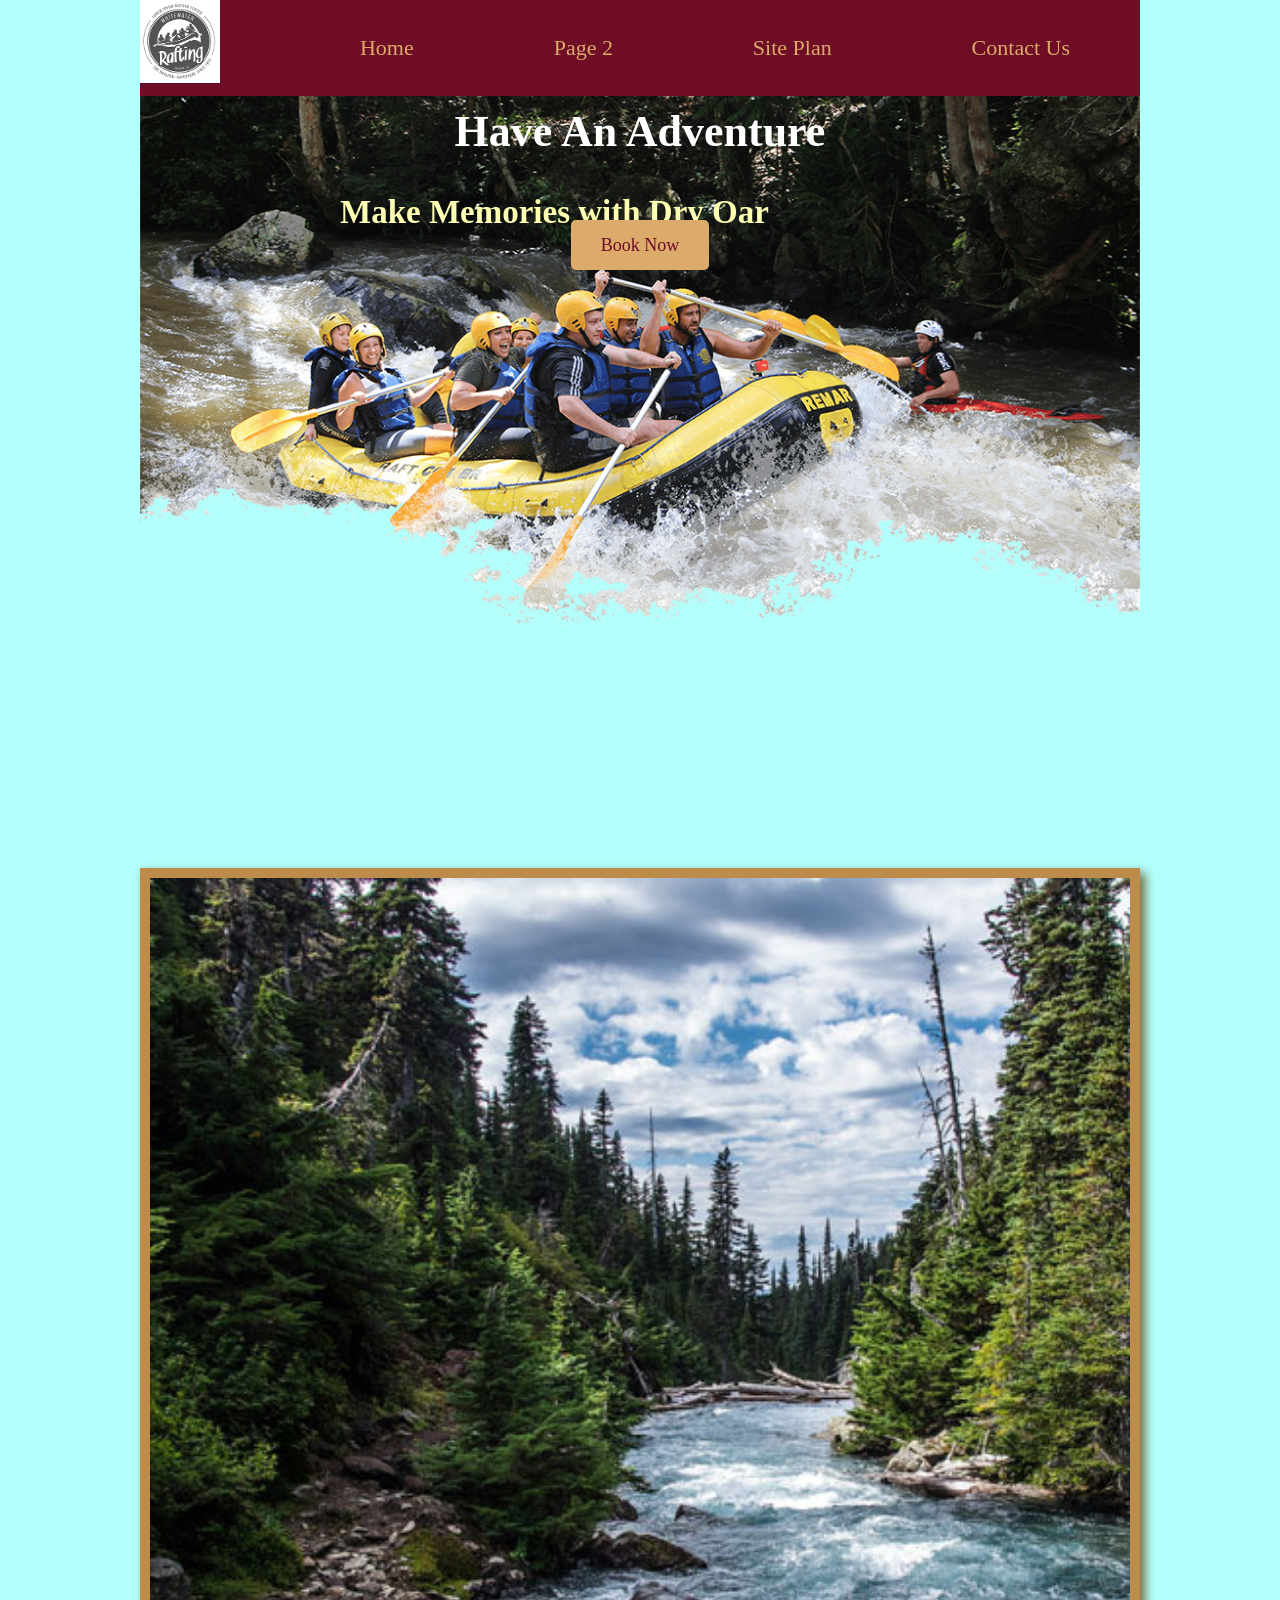
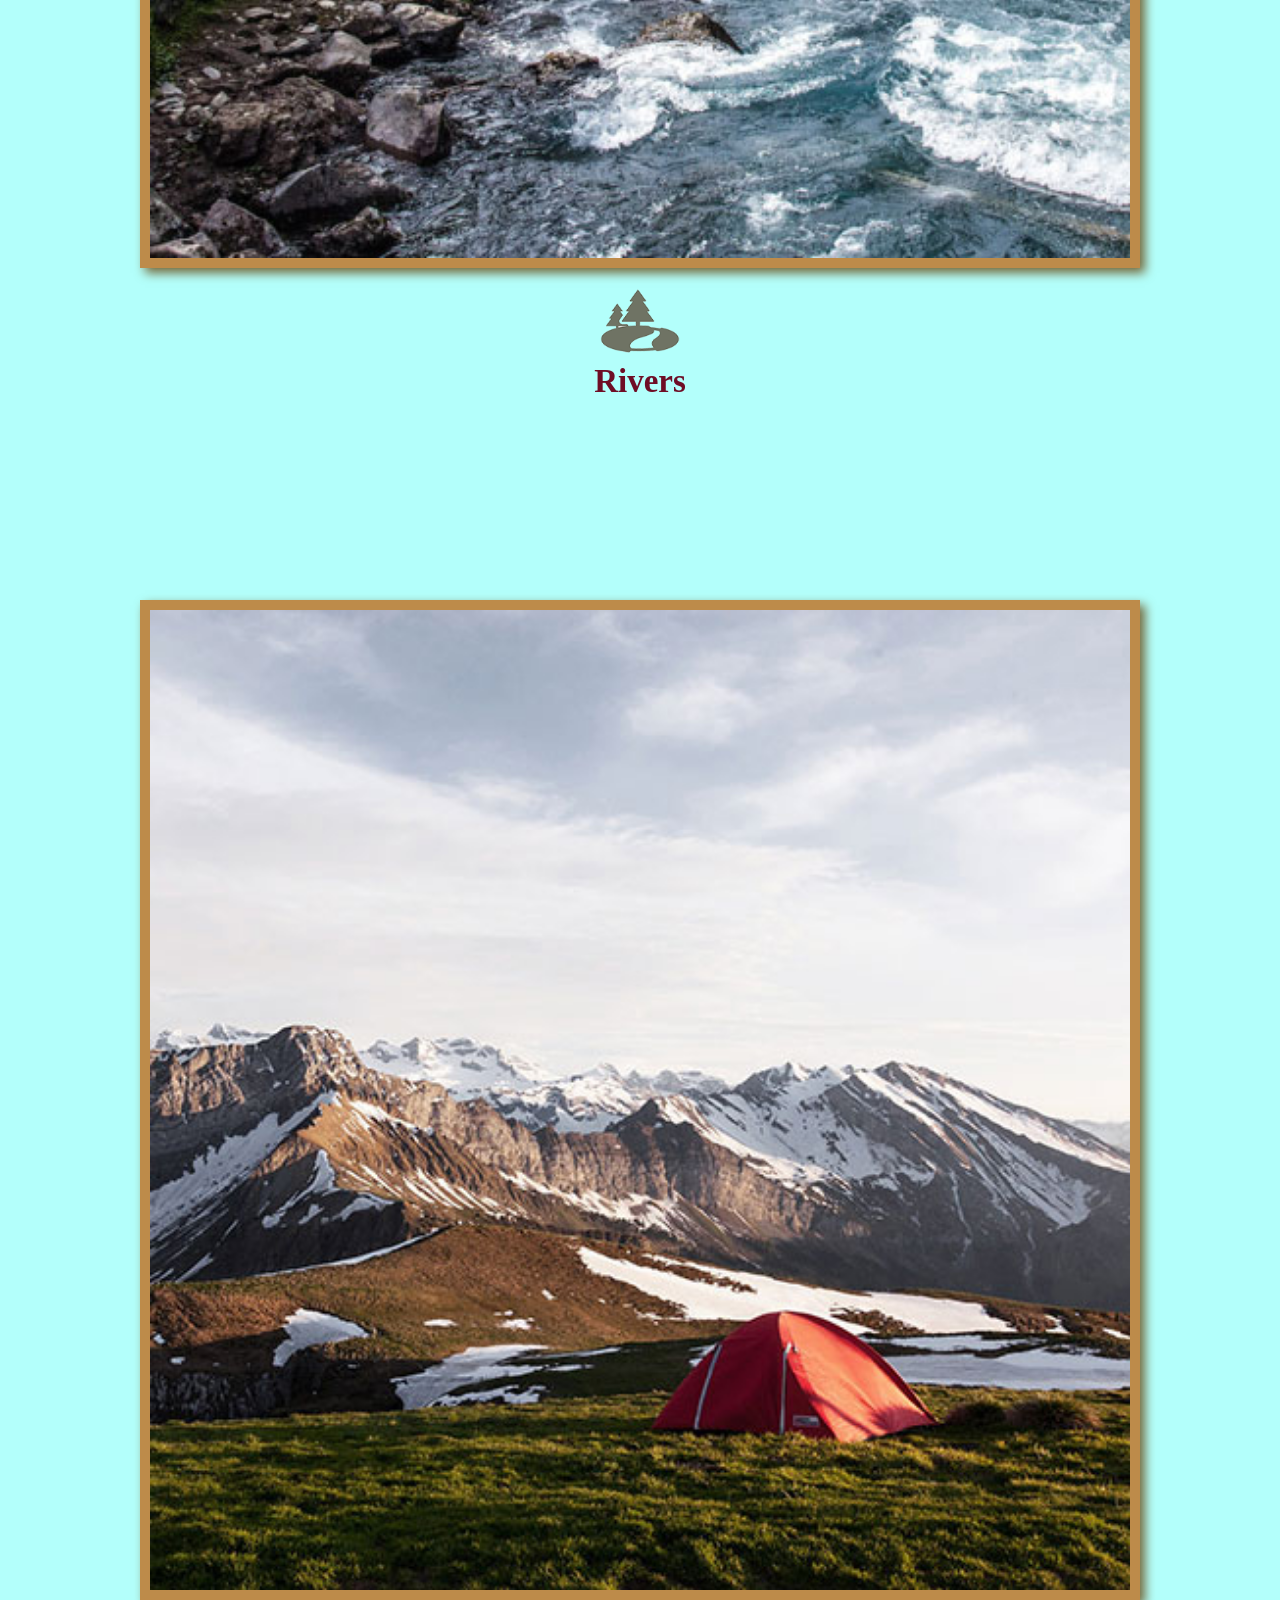
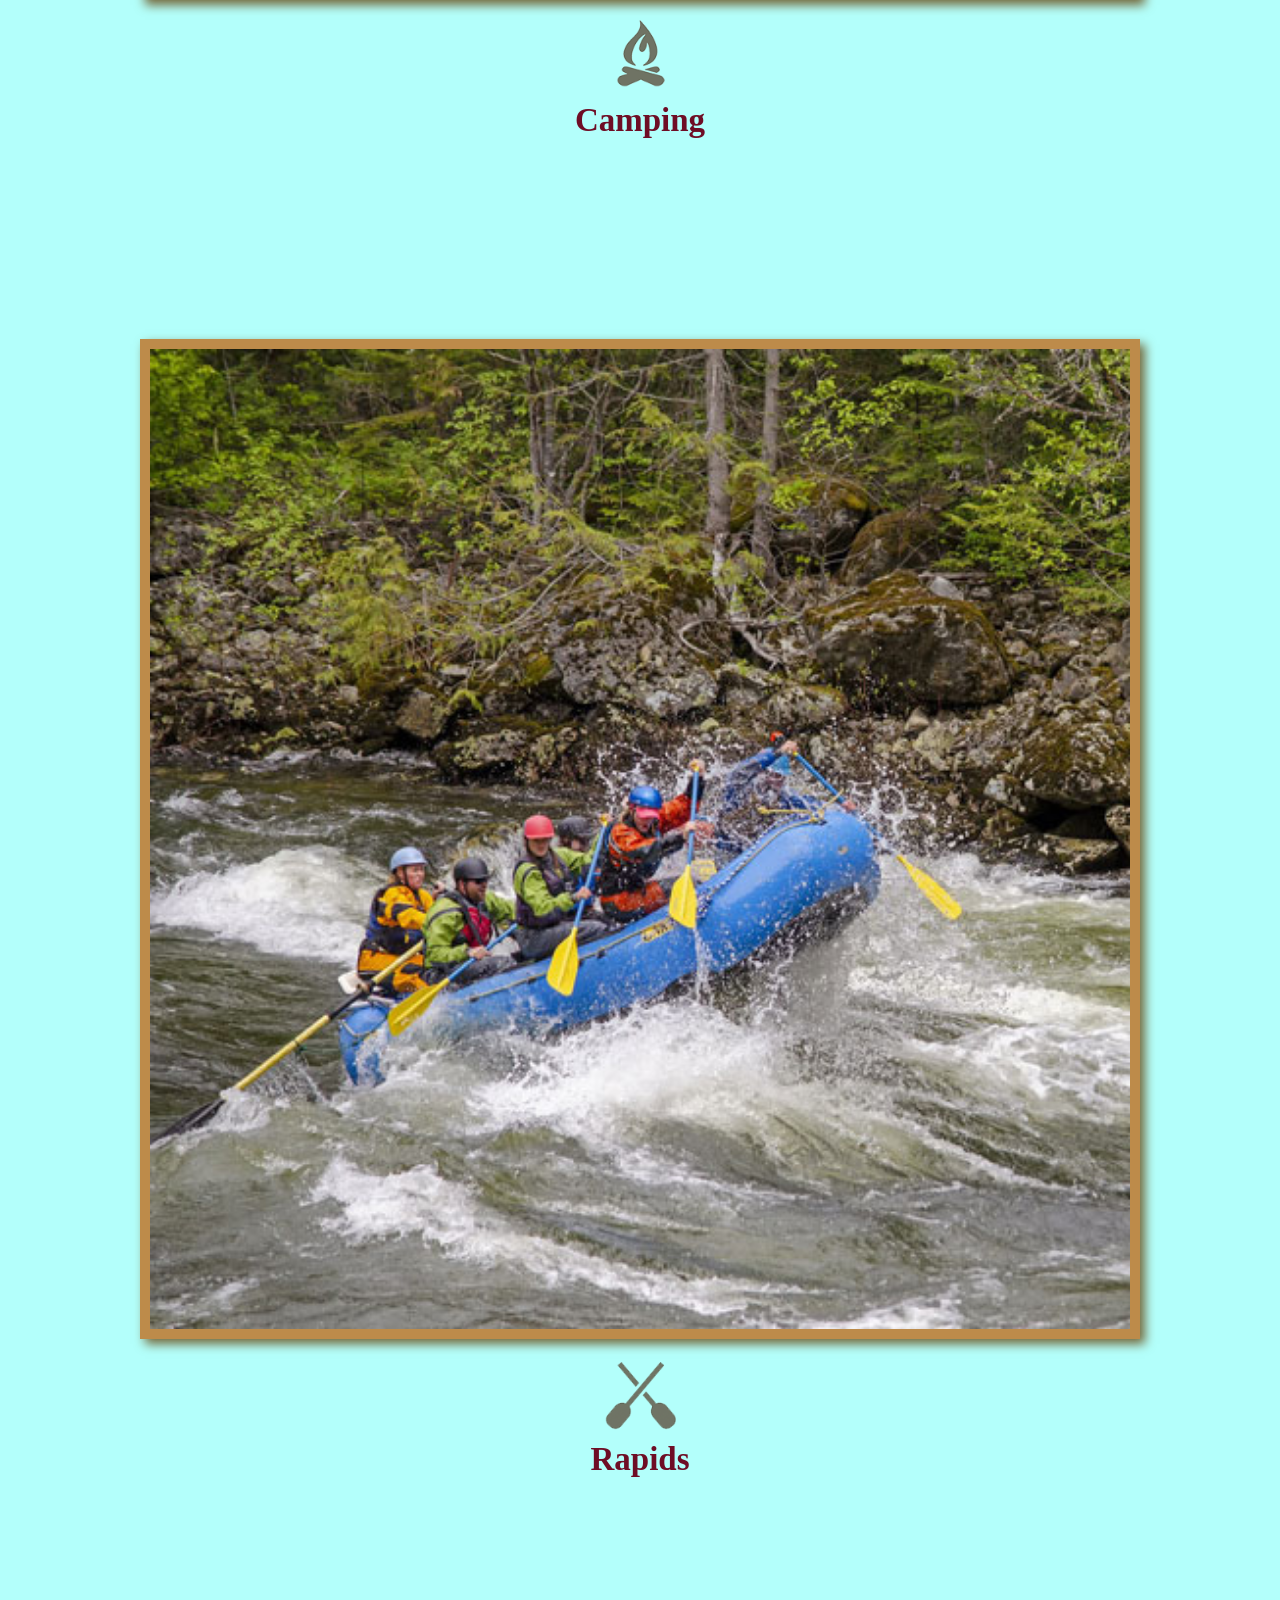
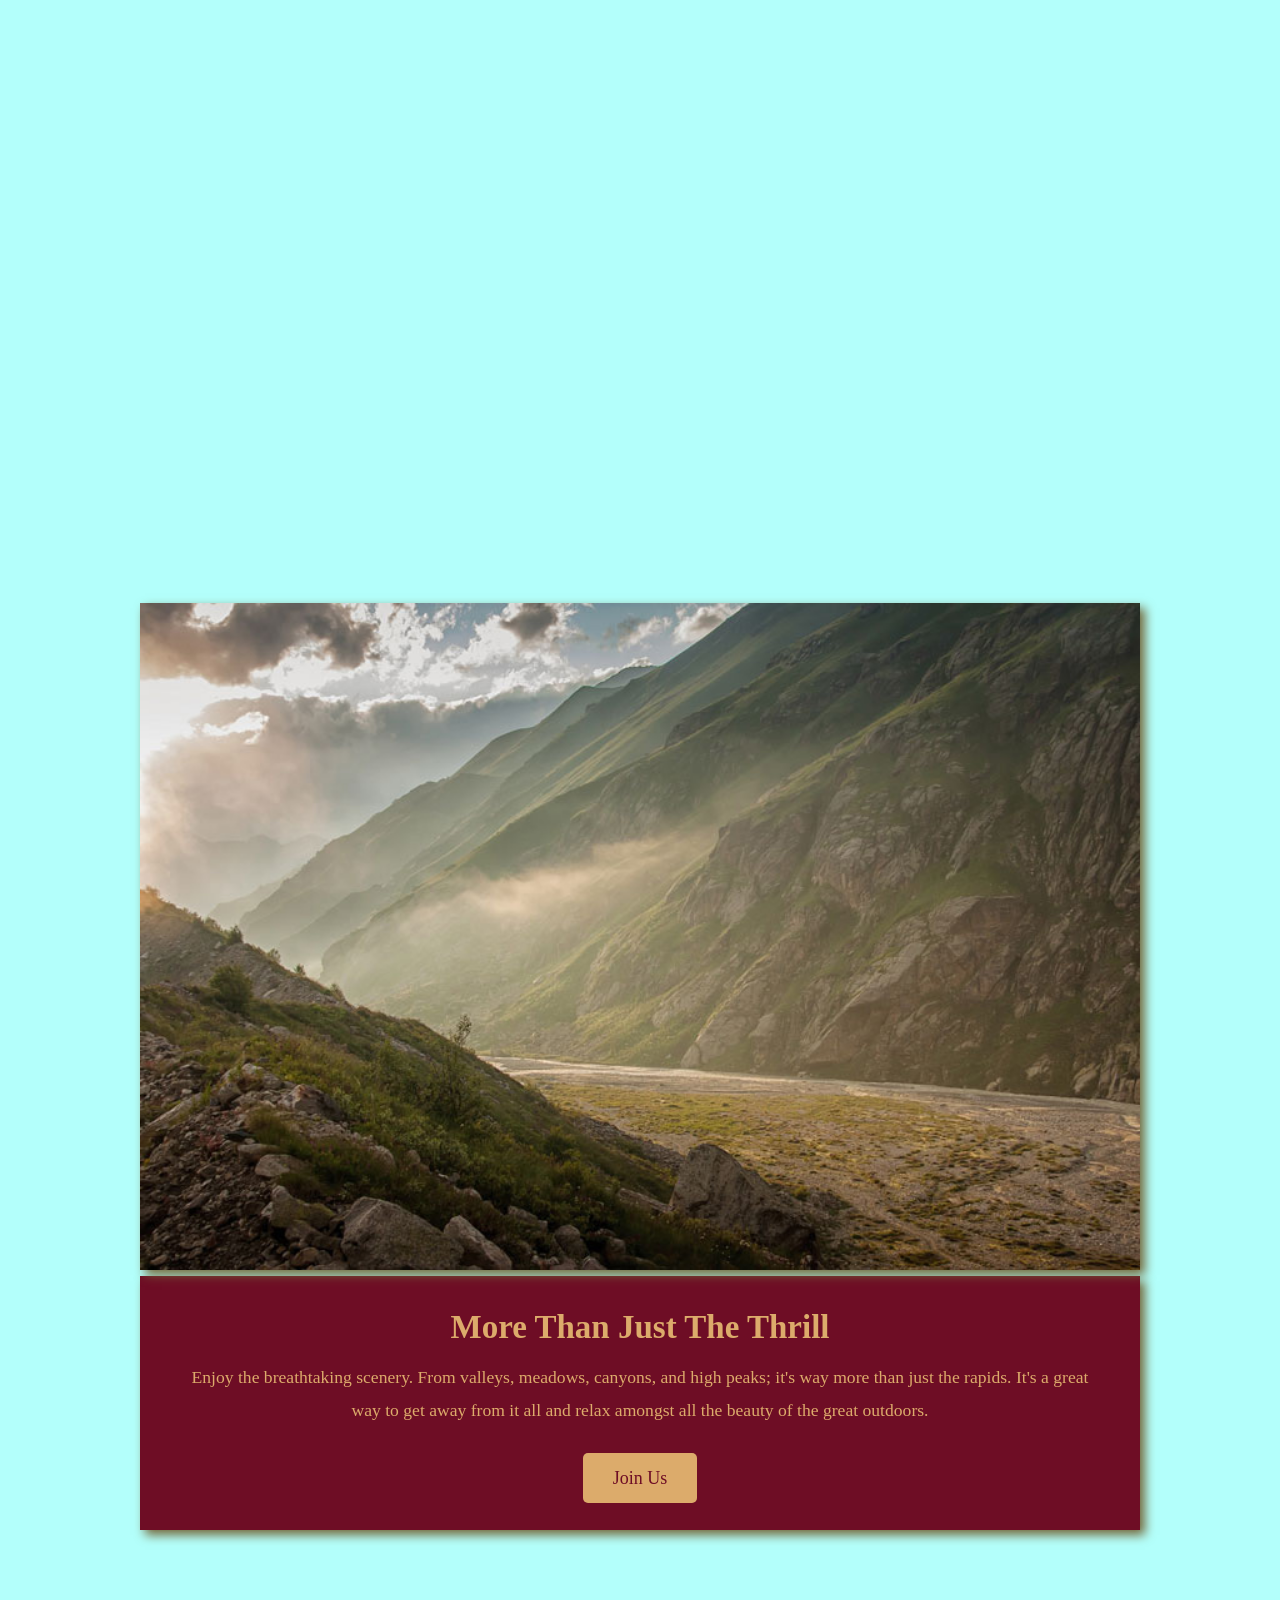
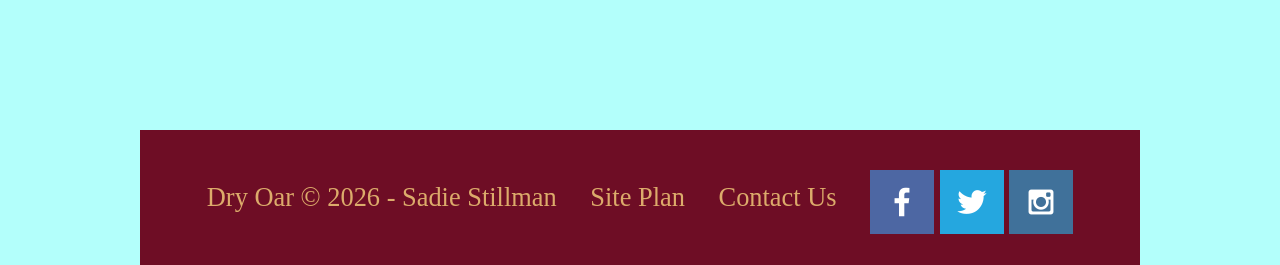
<file: wwr/index.html>
<!DOCTYPE html>
<html lang="en"> 
<head>
    <meta charset="UTF-8">
    <meta name="viewport" content="width=device-width, initial-scale=1.0">
    <title>Whitewater Rafting Vacations | Dry Oar Boating | Home</title>
    <link type="text/css" rel="stylesheet" href="styles/styles.css">
</head>
<body>
    <div id="content">
     <header>
        <a id="logo_link" href="index.html">
            <img class="logo" src="images/logo.png" alt="Dry Oar Logo">
        </a>
        <nav>
            <a href="index.html">Home</a>
            <a href="#">Page 2</a>
            <a href="site-plan-rafting.html">Site Plan</a>
            <a href="contactus.html">Contact Us</a>
        </nav>
    </header>
    <div id="hero">
    <div id="hero-box">
        <img id="hero-img" src="images/hero.png" alt="People enjoying white water rafting">
    </div>
    <section id="hero-msg">
        <h1 class="home-title">Have An Adventure</h1>
        <h2>Make Memories with Dry Oar </h2>
        <div class='button-box'>
            <a class='book' href="contactus.html">Book Now</a>
        </div>
    </section>
</div>
<main class="home-grid">
    <section class="rivers-card">
        <img class="card-img" src="images/rivers.jpg" alt="river in forest">
        <img class="icon" src="images/river_icon.png" alt="river icon">
        <h2>Rivers</h2>
    </section>
    <section class="camping-card">
        <img class="card-img" src="images/camping.jpg" alt="tent in mountains">
        <img class="icon" src="images/fire_icon.png" alt="fire icon">
        <h2>Camping</h2>
    </section>
    <section class="rapids-card">
        <img class="card-img" src="images/rapids.jpg" alt="rafting boat">
        <img class="icon" src="images/oars.png" alt="oars icon">
        <h2>Rapids</h2>
    </section>
    <div id="background"></div> 
    <img class="mountains" src="images/mountains.jpg" alt="Misty mountains">
    <section class="msg">
        <h2>More Than Just The Thrill</h2>
        <p>Enjoy the breathtaking scenery. From valleys, meadows, canyons, and high peaks; it's way more than just the rapids. It's a great way to get away from it all and relax amongst all the beauty of the great outdoors. </p>
        <a class='join' href="rivers.html">Join Us</a>
    </section>
</main>
<footer>
    <p>Dry Oar &copy; 2026 - Sadie Stillman</p>
    <p><a href="site-plan-rafting.html">Site Plan</a></p>
    <p><a href="contactus.html">Contact Us</a></p>
    <div class="social">
        <a href="https://facebook.com">
            <img src="images/facebook.png" alt="facebook icon">
        </a>
        <a href="https://twitter.com">
            <img src="images/twitter.png" alt="twitter icon">
        </a>
        <a href="https://instagram.com">
            <img src="images/instagram.png" alt="instagram icon">
        </a>
    </div>
</footer>
    </div>
</body>
</html>
</file>
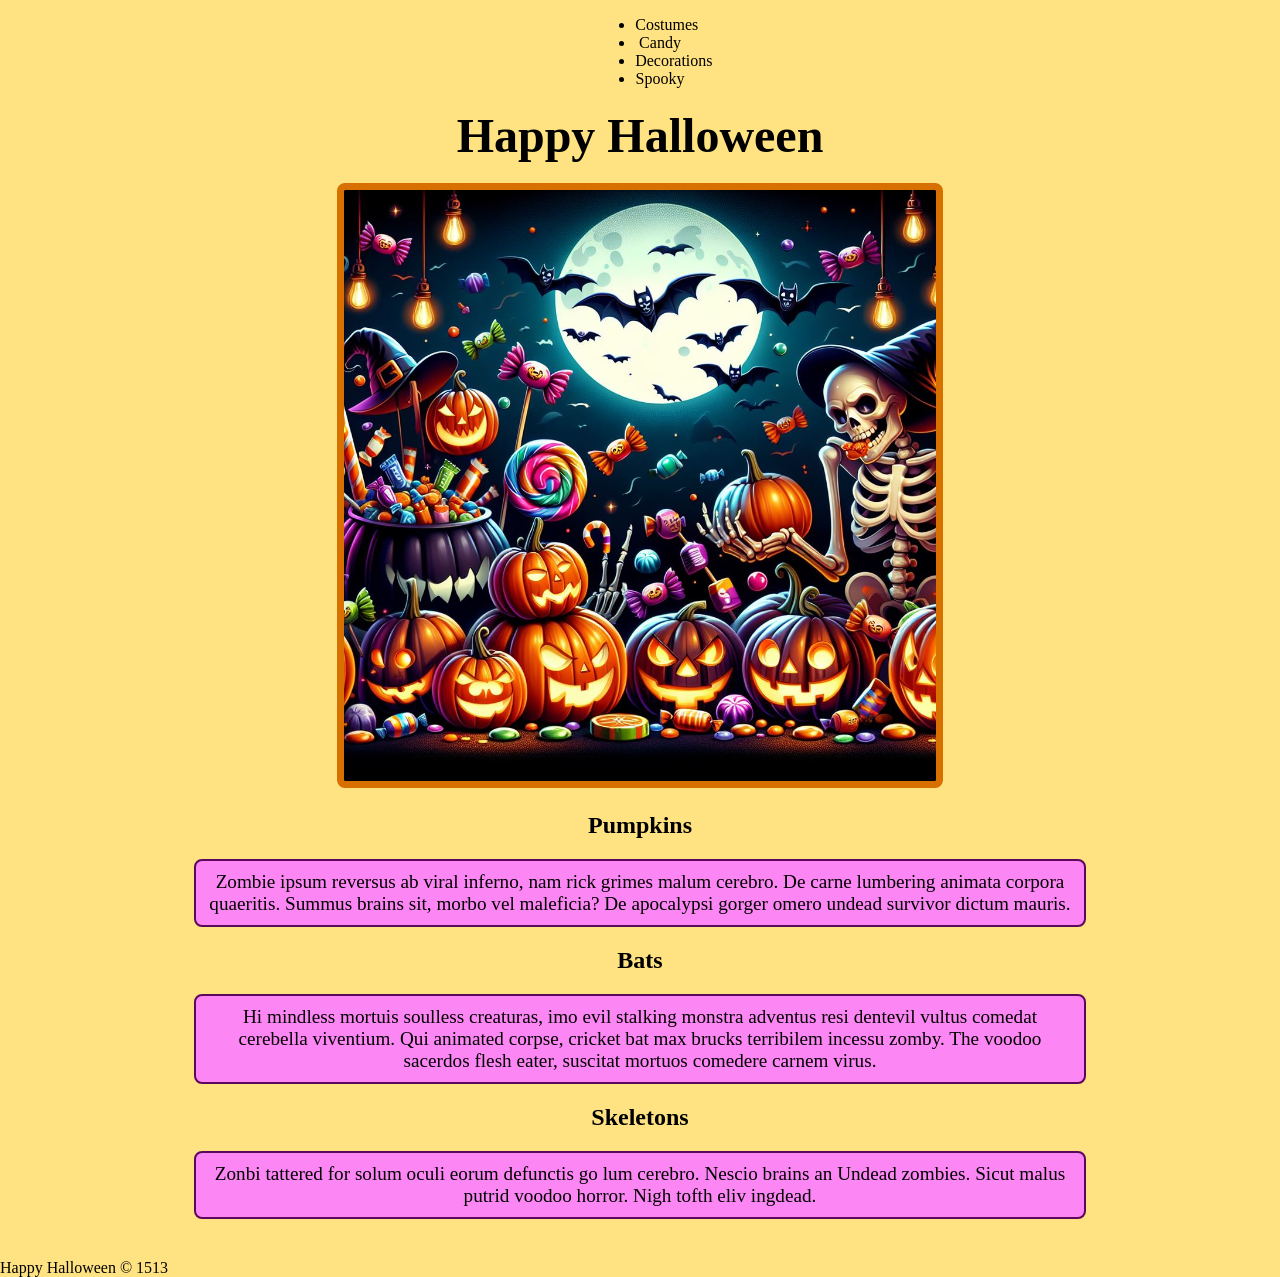
<file: ice/halloween/index.html>
<!-- For this activity you are not allowed to change
 the HTML code, only the CSS -->

<!DOCTYPE html>
<html lang="en">

<head>
    <meta charset="UTF-8">
    <meta name="viewport" content="width=device-width, initial-scale=1.0">
    <title>halloween</title>
    <link rel="stylesheet" href="styles/hallowstyles.css">
</head>

<body>
    <div id="wrapper">
        <header>
            <nav>
                <ul>
                    <li>Costumes</li>
                    <li>Candy</li>
                    <li>Decorations</li>
                    <li>Spooky</li>
                </ul>
            </nav>
        </header>
        <main>
            <h1>Happy Halloween</h1>
            <img src="images/halloween.png">
            <section>
                <h2>Pumpkins</h2>
                <p>Zombie ipsum reversus ab viral inferno, nam rick grimes
                    malum cerebro. De carne lumbering animata corpora quaeritis.
                    Summus brains sit​​, morbo vel maleficia? De apocalypsi gorger
                    omero undead survivor dictum mauris. </p>
            </section>
            <section>
                <h2>Bats</h2>
                <p>Hi mindless mortuis soulless
                    creaturas, imo evil stalking monstra adventus resi dentevil vultus
                    comedat cerebella viventium. Qui animated corpse, cricket bat max
                    brucks terribilem incessu zomby. The voodoo sacerdos flesh eater,
                    suscitat mortuos comedere carnem virus.</p>
            </section>
            <section>
                <h2>Skeletons</h2>
                <p>Zonbi tattered for solum oculi
                    eorum defunctis go lum cerebro. Nescio brains an Undead zombies. Sicut
                    malus putrid voodoo horror. Nigh tofth eliv ingdead.</p>
            </section>
        </main>
        <footer>
            Happy Halloween &copy; 1513
        </footer>
    </div>
</body>

</html>
</file>
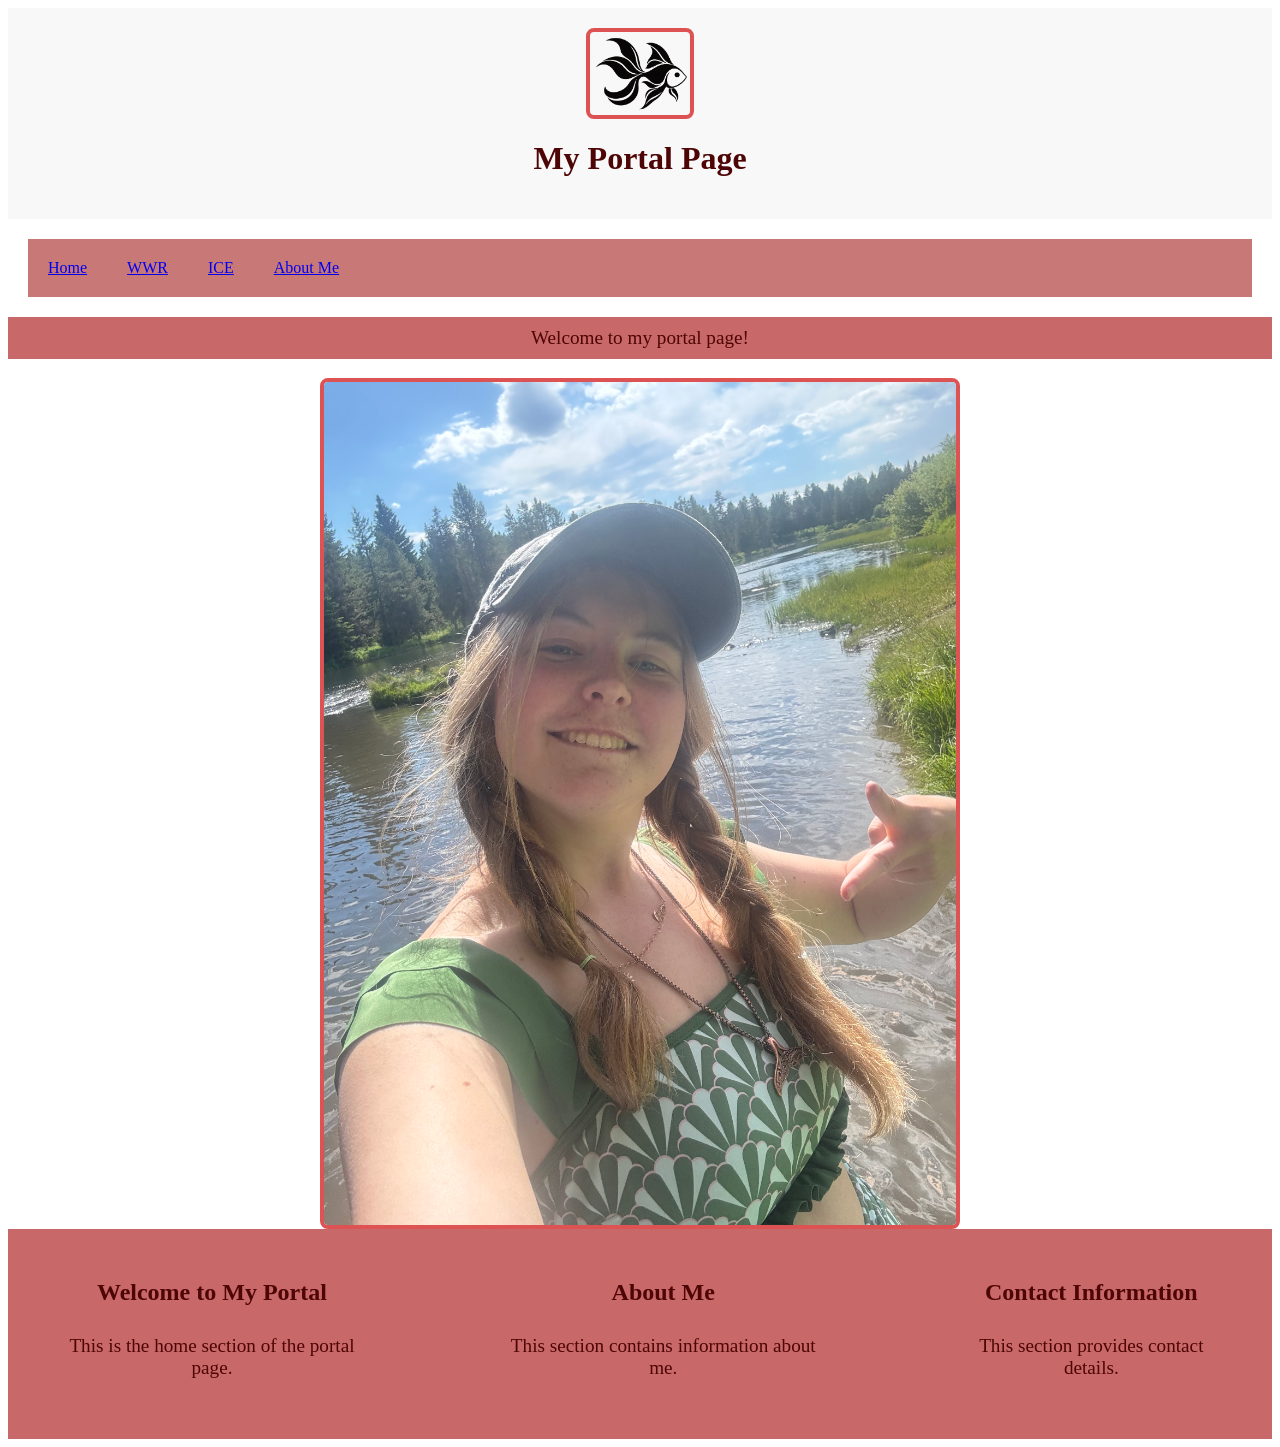
<file: portal_page/portal.html>
<!DOCTYPE html>
<html lang="en">
<head>
    <meta charset="UTF-8">
    <meta name="viewport" content="width=device-width, initial-scale=1.0">
    <link type="text/css" rel="stylesheet" href="styles/portal.css">
    <title>Portal Page</title>
</head>
<body>
    <header>
        <img src="images/goldfish.png" alt="Logo image" width="100" />
        <h1>My Portal Page</h1>
    </header>
    <nav> 
        <ul>
            <li><a href="*">Home</a></li>
            <li><a href="*">WWR</a></li>
            <li><a href="*">ICE</a></li>
            <li><a href="*">About Me</a></li>
        </ul>
    </nav>
    <p>Welcome to my portal page!</p>
        <section>
            <img src="images/kayak.jpeg" alt="me" width="50%"/>
        </section>
    <main>
        <section>
            <h2>Welcome to My Portal</h2>
            <p>This is the home section of the portal page.</p>
        </section>
        <section>
            <h2>About Me</h2>
            <p>This section contains information about me.</p>
        </section>
        <section>
            <h2>Contact Information</h2>
            <p>This section provides contact details.</p>
        </section>
    </main>
</body>
</file>
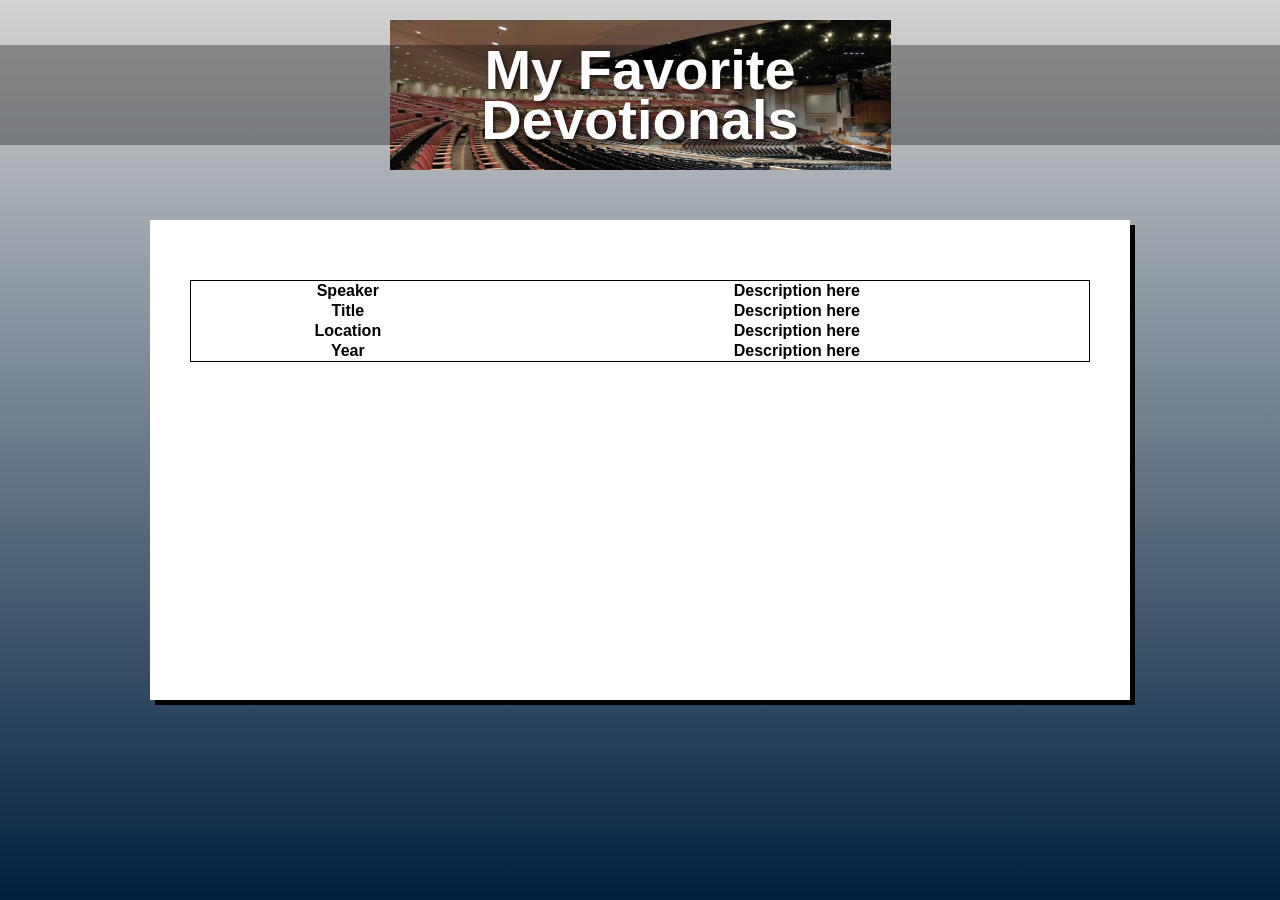
<file: ice/favorite_devo/favdevo.html>
<!DOCTYPE html>
<html lang="en">
<head>
  <meta charset="UTF-8" />
  <meta name="viewport" content="width=device-width, initial-scale=1.0"/>
  <title>My Favorite Devotionals</title>
  <link rel="stylesheet" href="styles/styles.css" />
</head>
<body>
  <div class="container">
    <header class="header">
      <div class="header-image">
        <h1>My Favorite<br>Devotionals</h1>
      </div>
    </header>
    <main>
      <div class="content-box">
        <!-- Add your devotional content here -->
        <table>
          <tr>
            <th>Speaker</th>
            <th>Description here</th>
          </tr>
          <tr>
            <th>Title</th>
            <th>Description here</th>
          </tr>
          <tr>
            <th>Location</th>
            <th>Description here</th>
          </tr>
          <tr>
            <th>Year</th>
            <th>Description here</th>
          </tr>
        </table>
      </div>
    </main>
  </div>
</body>
</html>
</file>
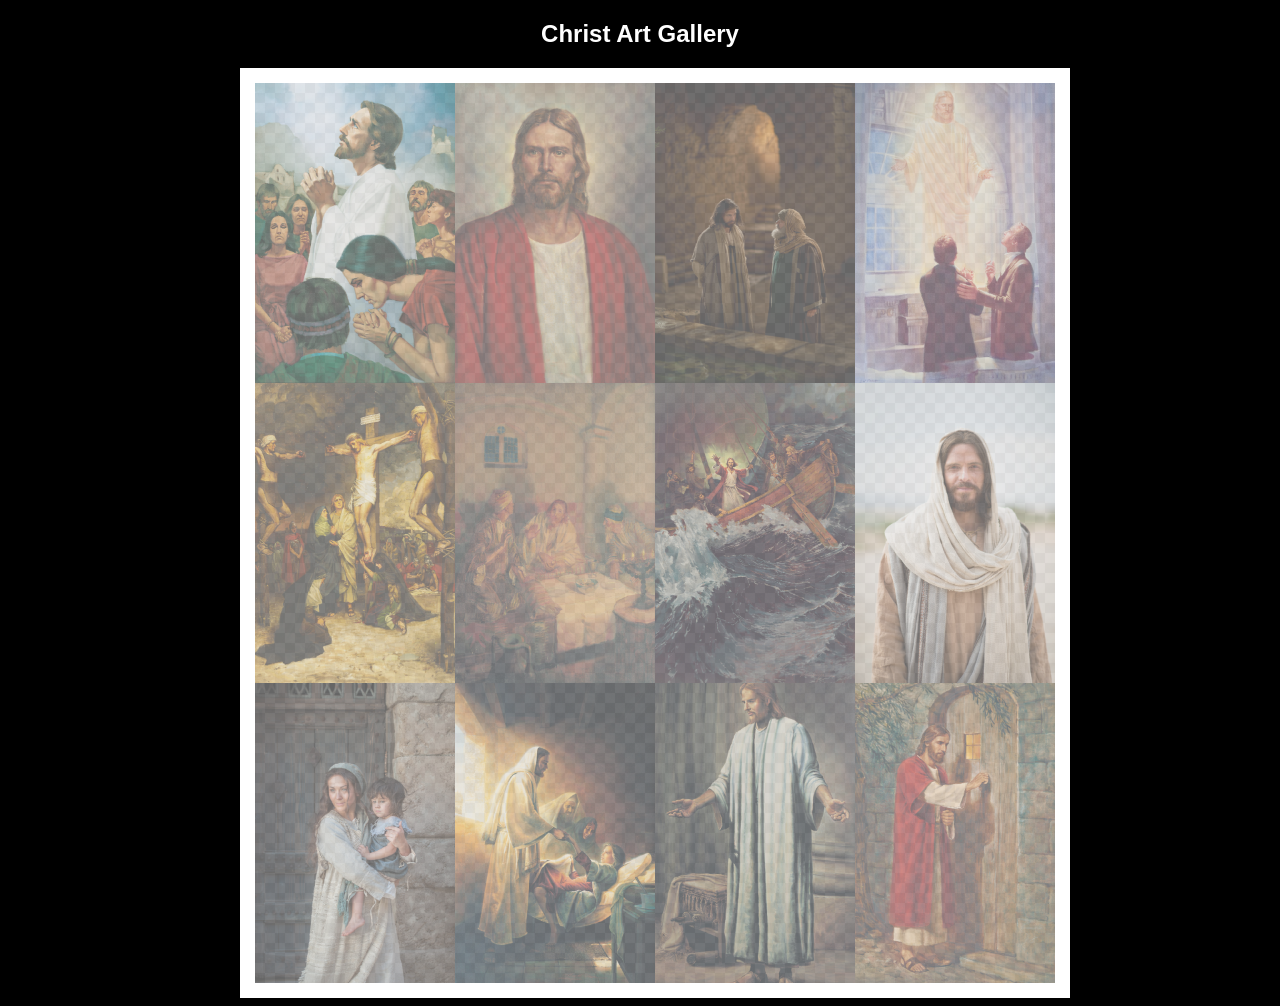
<file: ice/gallery/gallery.html>
<!DOCTYPE html>
<html lang="en">
<head>
    <meta charset="UTF-8">
    <meta name="viewport" content="width=device-width, initial-scale=1.0">
    <title>Images of Christ</title>
    <style>
        body {
            background: black;
        }
        #wrapper{
            width: 800px;
            margin: 0 auto;
        }
        nav {
            color: white;
            text-align: center;
            font-family: Haettenschweiler, 'Arial Narrow Bold', sans-serif;
        }
        #gallery{
            display: grid;
            grid-template-columns: 200px 200px 200px 200px;
            border: 15px solid rgb(255, 255, 255);
            width: 100%;
            background-color: #ddd;
            background-image:
                linear-gradient(45deg, #ccc 26%, transparent 26%), 
                linear-gradient(135deg, #ccc 26%, transparent 26%),
                linear-gradient(45deg, transparent 75%, #ccc 75%),
                linear-gradient(135deg, transparent 75%, #ccc 75%);
            background-size: 20px 20px; /* Must be a square */
            background-position: 0 0, 10px 0, 10px -10px, 0px 10px; 
            
        }
        #gallery a {
            cursor: url('images/christus.png'), pointer;
        }
        #gallery img {
            width: 200px;
            height: 300px;
            opacity:50%;
            display:block;
        }
        #gallery img:hover{
            opacity: 100%;
        }
    </style>
</head>
<body>
    <div id="wrapper">
        <nav>
            <h1>Christ Art Gallery</h1>
        </nav>
        <main>
            <div id="gallery">
                <a href="images/big/img1.png"><img src="images/big/img1.png" alt="huge file size" ></a>
                <a href="images/big/img1.png"><img src="images/big/img2.png" alt="huge file size" ></a>
                <a href="images/big/img1.png"><img src="images/big/img3.png" alt="huge file size" ></a>
                <a href="images/big/img1.png"><img src="images/big/img4.png" alt="huge file size" ></a>
                <a href="images/big/img1.png"><img src="images/big/img5.png" alt="huge file size" ></a>
                <a href="images/big/img1.png"><img src="images/big/img6.png" alt="huge file size" ></a>
                <a href="images/big/img1.png"><img src="images/big/img7.png" alt="huge file size" ></a>
                <a href="images/big/img1.png"><img src="images/big/img8.png" alt="huge file size" ></a>
                <a href="images/big/img1.png"><img src="images/big/img9.png" alt="huge file size" ></a>
                <a href="images/big/img1.png"><img src="images/big/img10.png" alt="huge file size" ></a>
                <a href="images/big/img1.png"><img src="images/big/img11.png" alt="huge file size" ></a>
                <a href="images/big/img1.png"><img src="images/big/img12.png" alt="huge file size" ></a>
            </div>
        </main>
    </div>
</body>
</html>
</file>
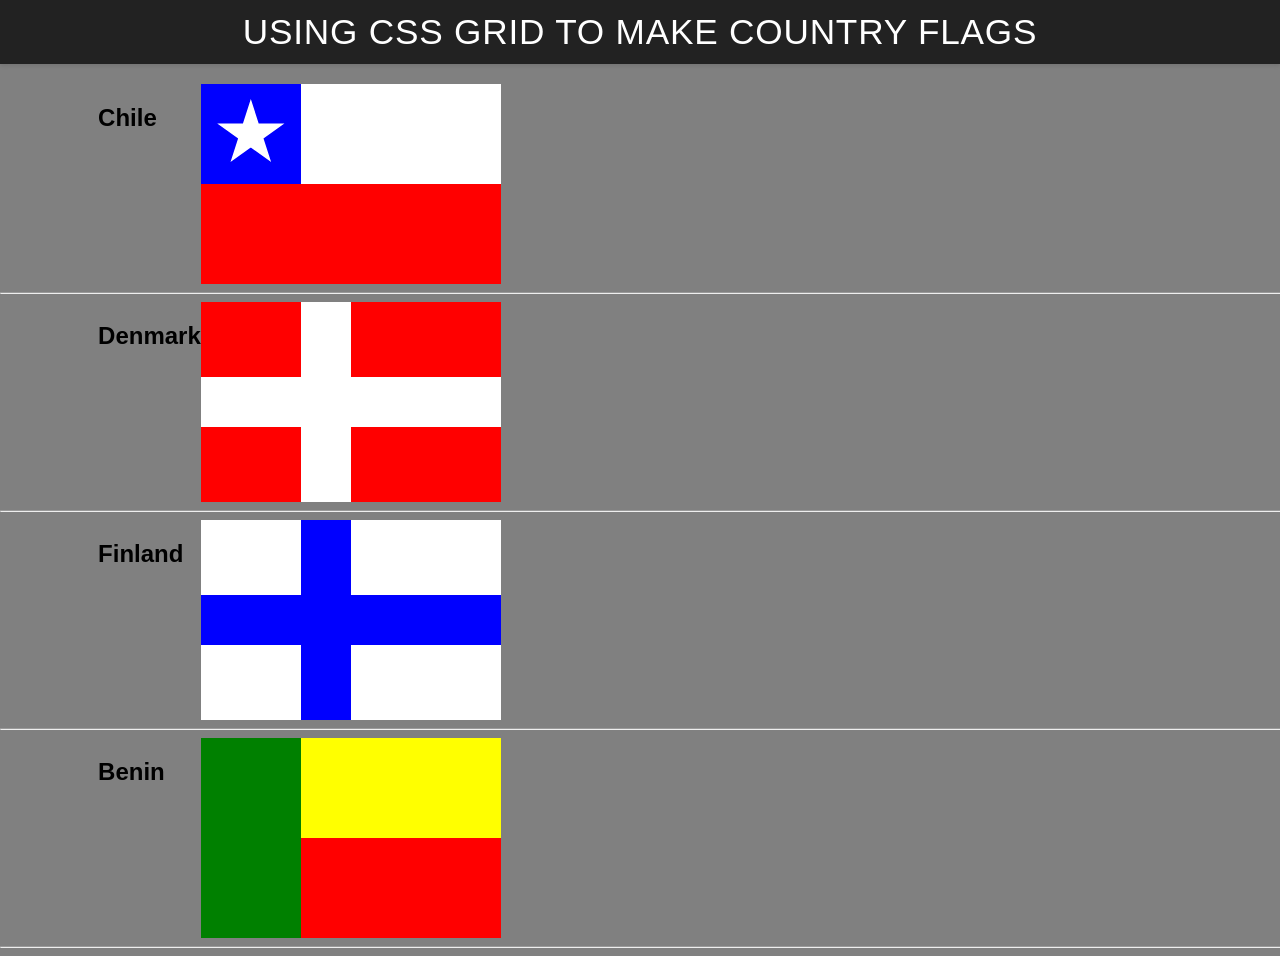
<file: ice/grid_flags/flags.html>
<!DOCTYPE html>
<html lang="en">

<head>
    <meta charset="UTF-8">
    <meta name="viewport" content="width=device-width, initial-scale=1.0">
    <title>Flag</title>
    <style>
        body {
            margin: 0;
            font-family: 'Helvetica Neue', sans-serif;
            background-color: gray;
        }

        header {
            background-color: #222;
            color: #fff;
            padding: 0.75rem 1.5rem;
            display: flex;
            align-items: center;
            justify-content: center;
            font-size: 1.1rem;
            letter-spacing: 0.05rem;
            text-transform: uppercase;
            box-shadow: 0 2px 4px rgba(0, 0, 0, 0.1);
        }

        header h1 {
            margin: 0;
            font-weight: 400;
        }
        main {
            display: grid;
            grid-template-columns: .1fr .1fr 1fr .1fr;
            margin-top: 20px;
        }
        hr {
            width: 100%;
            grid-column: 1 / 5;
        }
        h2 {
            grid-column: 2/3;
        }

        #blue {
            background: blue;
            grid-column: 1 / 2;
            display: grid;
            align-items: center;
            justify-items: center;
        }

        #white {
            background: white;
            grid-column: 2 / 4;
        }

        #red {
            background: red;
            grid-column: 1 / 4;
        }

        #chile {
            display: grid;
            grid-template-columns: 1fr 1fr 1fr;
            grid-template-rows: 1fr 1fr;
            height: 200px;
            width: 300px;
        }

        .star {
            width: 70px;
            aspect-ratio: 1;
            background: white;
            clip-path: polygon(50% 0, 79% 90%, 2% 35%, 98% 35%, 21% 90%);
        }
        #denmark {
            display: grid;
            grid-template-columns: 1fr 1fr 1fr;
            grid-template-rows: 1fr 1fr;
            height: 200px;
            width: 300px;
        }
        #dred1{
            background: red;
            grid-column: 1 / 4;
            grid-row: 1 / 4;
        }
        #dred2{
            background: white;
            grid-column: 1 / 4;
            grid-row: 1 / 4;
            align-self: center;
            height: 25%;
            width: 100%;
        }
        #dred3{
            background: white;
            grid-column: 2/ 4;
            grid-row: 1 / 3;
            width: 25%;
        }
        #finland {
            display: grid;
            grid-template-columns: 1fr 1fr 1fr;
            grid-template-rows: 1fr 1fr;
            height: 200px;
            width: 300px;
        }
        #fwhite1{
            background: white;
            grid-column: 1 / 4;
            grid-row: 1 / 4;
        }
        #fwhite2{
            background: white;
            grid-column: 1 / 1;
            grid-row: 2 / 2;
        }
        #fwhite3{
            background: blue;
            grid-column: 2/ 4;
            grid-row: 1 / 3;
            width: 25%;
        }
        #fwhite4{
            background: blue;
            grid-column: 1 / 4;
            grid-row: 1 / 4;
            align-self: center;
            height: 25%;
            width: 100%;
        }
        #benin {
            display: grid;
            grid-template-columns: 1fr 1fr 1fr;
            grid-template-rows: 1fr 1fr;
            height: 200px;
            width: 300px;
        }
        #bgreen{
            background: green;
            grid-column: 1 / 2;
            grid-row: 1 / 4;
        }
        #byellow{
            background: yellow;
            grid-column: 2 / 4;
            grid-row: 1 / 2;
        }
        #bred{
            background: red;
            grid-column: 2 / 4;
            grid-row: 2 / 4;
        }
    </style>
</head>

<body>
    <header>
        <h1>Using CSS Grid to make Country Flags</h1>
    </header>
    <main>
        <h2>Chile</h2>
        <div id="chile">
            <div id="blue">
                <div class="star"></div>
            </div>
            <div id="white"></div>
            <div id="red"></div>
        </div>
        <hr>

        <h2>Denmark</h2>
        <div id="denmark">
            <div id="dred1"></div>
            <div id="dred2"></div>
            <div id="dred3"></div>
            <div id="dred4"></div>
        </div>
        <hr>

        <h2>Finland</h2>
        <div id="finland">
            <div id="fwhite1"></div>
            <div id="fwhite2"></div>
            <div id="fwhite3"></div>
            <div id="fwhite4"></div>
        </div>
        <hr>

        <h2>Benin</h2>
        <div id="benin">
            <div id="bgreen"></div>
            <div id="byellow"></div>
            <div id="bred"></div>
        </div>
        <hr>
    </main>
</body>

</html>
</file>
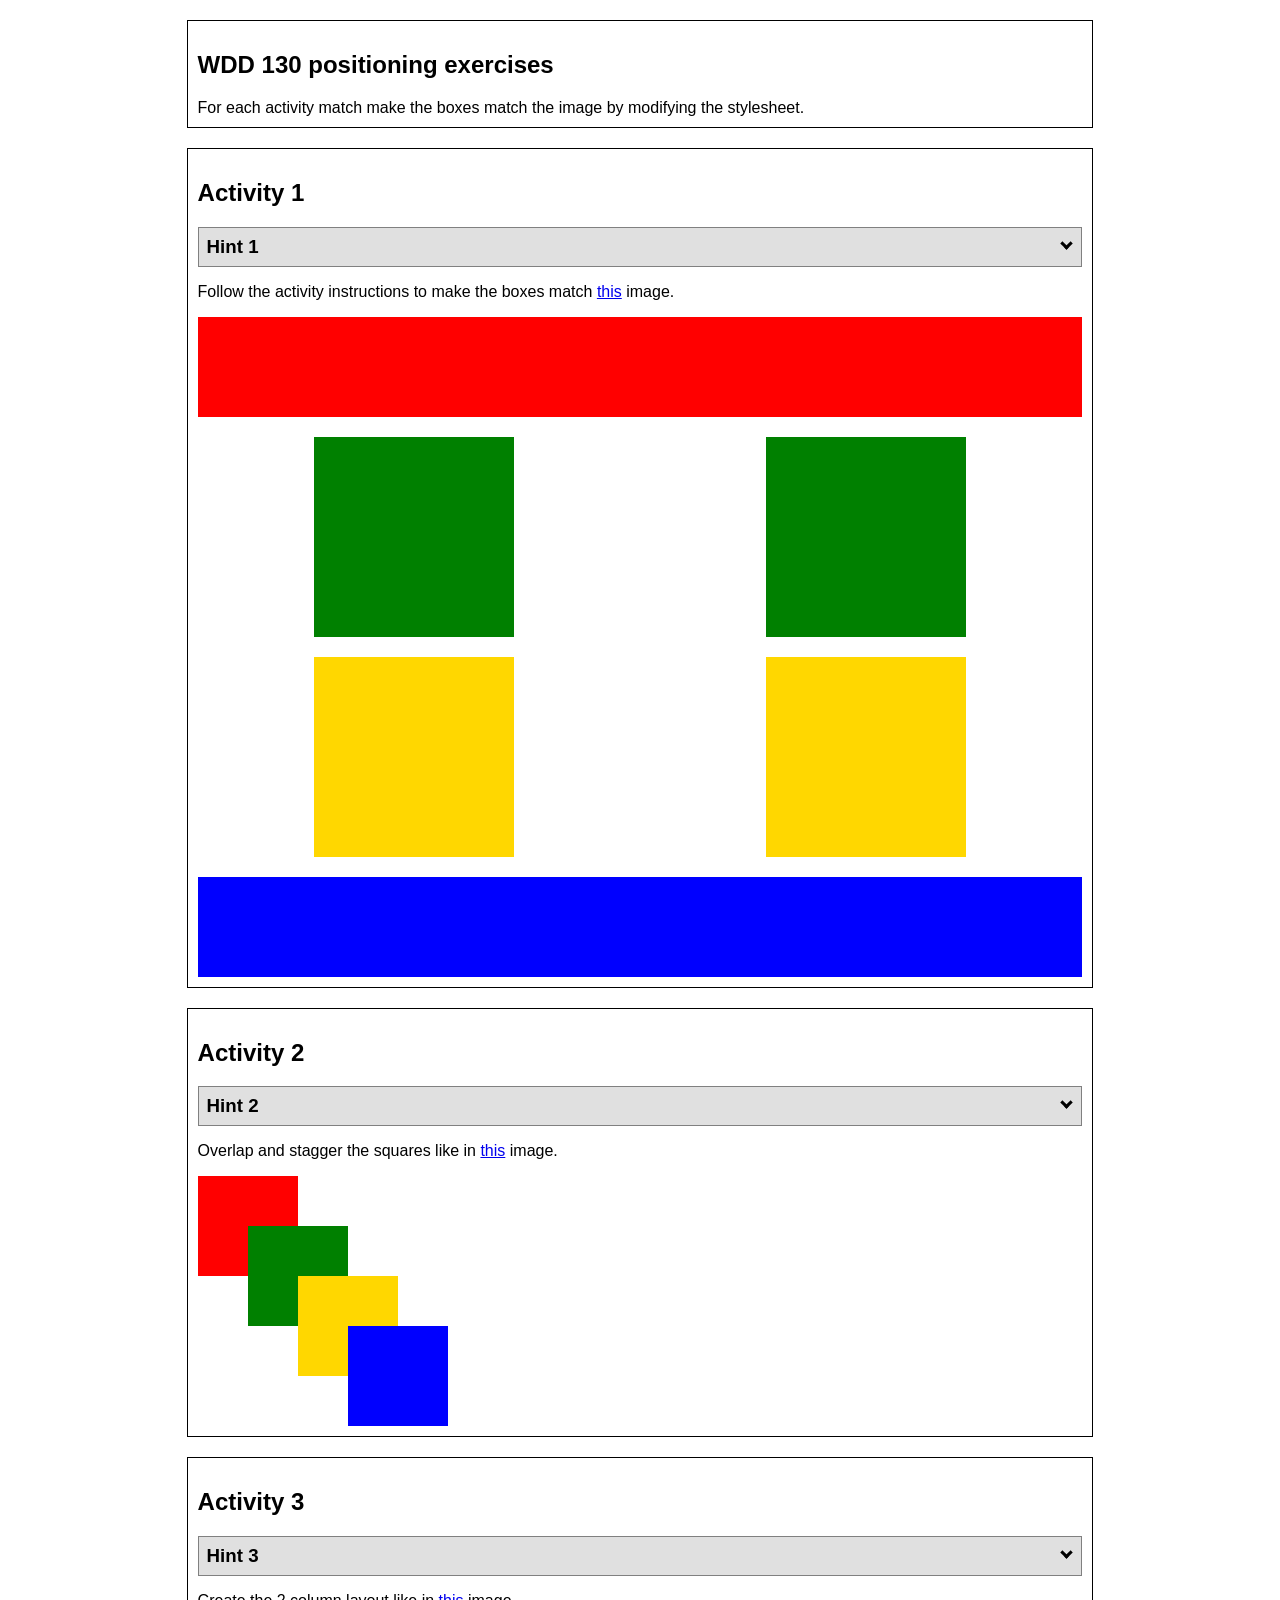
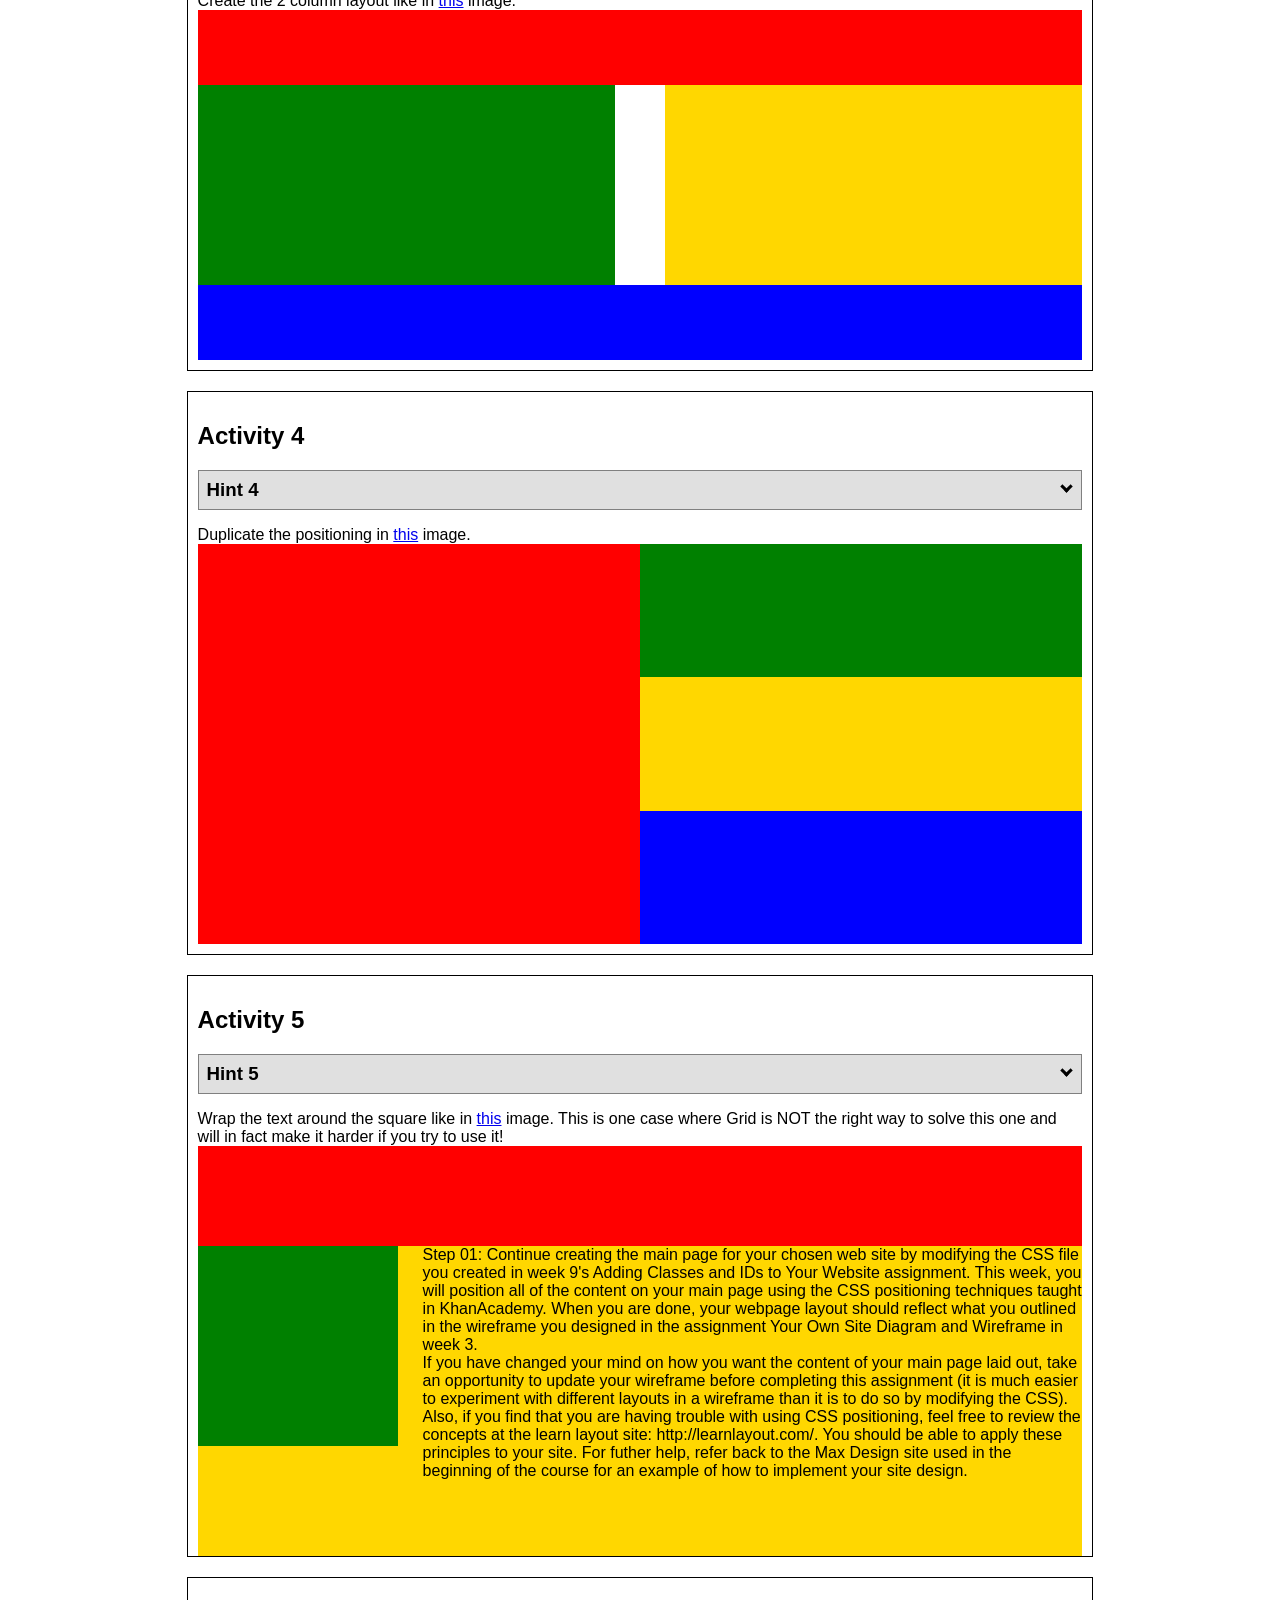
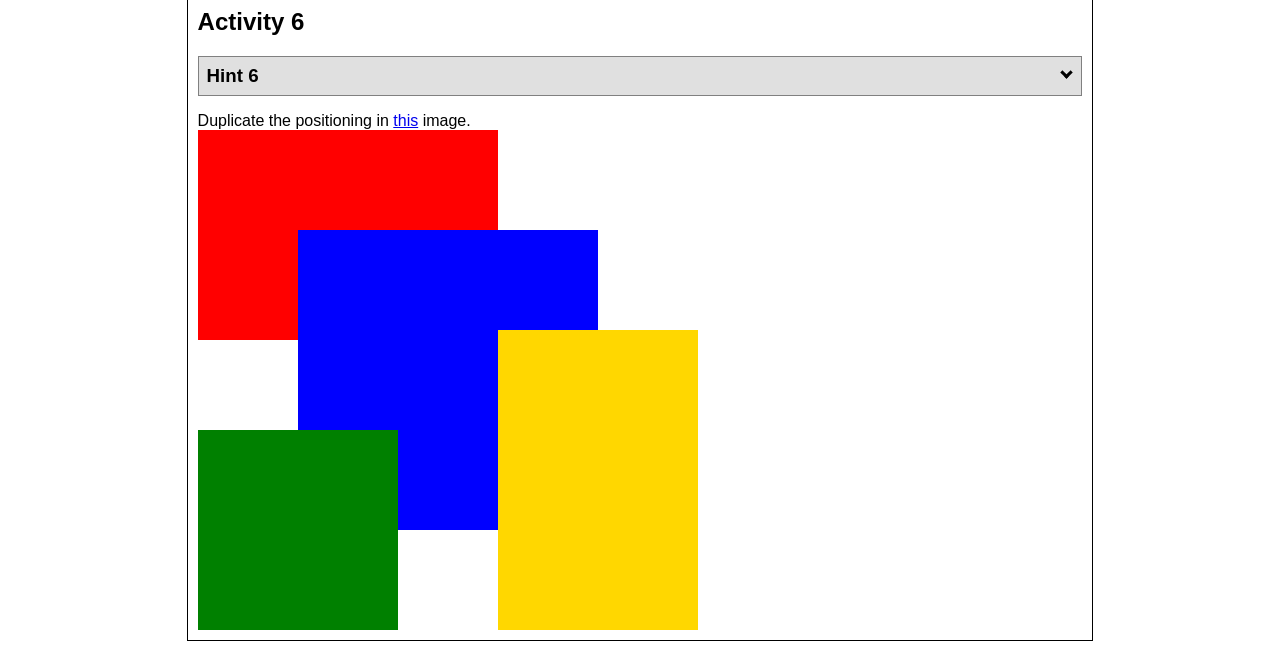
<file: ice/positioning/positioning.html>
<!DOCTYPE html>
<html lang="en">
  <head>
    <!-- HTML - Name: positioning.html -->
    <title>Positioning Activity</title>
    <link rel="stylesheet" type="text/css" href="positionstyles.css" />
  </head>
  <body>
    <div class="activity">
      <h2>WDD 130 positioning exercises</h2>
      For each activity match make the boxes match the image by modifying the stylesheet.</div>
    <div class="activity">
      <h2>Activity 1</h2>
      <section class="hint"><input type="checkbox" ><i></i> <h3>Hint 1</h3><div><p>Use the activity instructions for the firt activity</a></p></div></section>
      <p>Follow the activity instructions to make the boxes match  <a href="images/example1.png" target="_blank">this</a> image.</p>
      <div class="content1" >
        <div class="red1" ></div>
        <div class="green1" ></div>
        <div class="green1" ></div>
        <div class="yellow1"></div>
        <div class="yellow1"></div>
        <div class="blue1"></div>
      </div>
    </div>
    <div class="activity">
      <h2>Activity 2</h2>
      <section class="hint"><input type="checkbox" > <h3>Hint 2</h3><i></i><div>
      <ul>
      <li>grid-template-columns: 50px 50px 50px 50px 50px </li></ul></div></section>
      <p>Overlap and stagger the squares like in <a href="images/example2.png" target="_blank">this</a> image.</p>
      <div class="content2" >
        <div class="red2" ></div>
        <div class="green2" ></div>
        <div class="yellow2"></div>
        <div class="blue2"></div>
      </div>
    </div>
    <div class="activity">
      <h2>Activity 3</h2>
      <section class="hint"><input type="checkbox" > <h3>Hint 3</h3><i></i><div><p>This one is going to be best solved with CSS Grid. Remember to make the boxes the right width first...then start moving them around. </p><h4>Properties used:</h4><ul><li>display:grid;</li><li>grid-template-columns:</li><li>grid-column-gap:</li>
        <li>grid-column:</li>  </ul></div></section>
      Create the 2 column layout like in <a href="images/example3.png" target="_blank">this</a>  image.
      <div class="content3" >
        <div class="red3" ></div>
        <div class="green3" ></div>
        <div class="yellow3"></div>
        <div class="blue3"></div>
      </div>
    </div>
    <div class="activity">
      <h2>Activity 4</h2>
      <section class="hint"><input type="checkbox" > <h3>Hint 4</h3><i></i><div><p>For the others we have been primarily concerned with width. For this one you will need to adjust height as well. </p><h4>Properties used:</h4><ul><li>display:grid;</li><li>grid-template-columns:</li><li>grid-row:</li></ul></div></section>
      Duplicate the positioning in <a href="images/example4.png" target="_blank">this</a> image. 
      <div class="content4" >
        <div class="red4" ></div>
        <div class="green4" ></div>
        <div class="yellow4"></div>
        <div class="blue4"></div>
      </div>
    </div>

    <div class="activity">
      <h2>Activity 5</h2>
      <section class="hint"><input type="checkbox" > <h3>Hint 5</h3><i></i><div><p>Grid is <strong>not</strong> the right way to do this.  In fact there is only one way to really do that...and that is with float. Remember that we float the thing we want the text to wrap around.  Also remember to start by making all the shapes the right size and shape.</p><h4>Properties used:</h4><ul><li>float: left;</li></ul></div></section>
      Wrap the text around the square like in <a href="images/example5.png" target="_blank">this</a> image. This is one case where Grid is NOT the right way to solve this one and will in fact make it harder if you try to use it!
      <div class="content5" >
        <div class="red5" ></div>
        <div class="green5" ></div>
        <div class="yellow5">Step 01: Continue creating the main page for your chosen web site by modifying the CSS file you created in week 9's Adding Classes and IDs to Your Website assignment. This week, you will position all of the content on your main page using the CSS positioning techniques taught in KhanAcademy. When you are done, your webpage layout should reflect what you outlined in the wireframe you designed in the assignment Your Own Site Diagram and Wireframe in week 3. <br />
          If you have changed your mind on how you want the content of your main page laid out, take an opportunity to update your wireframe before completing this assignment (it is much easier to experiment with different layouts in a wireframe than it is to do so by modifying the CSS). Also, if you find that you are having trouble with using CSS positioning, feel free to review the concepts at the learn layout site: http://learnlayout.com/. You should be able to apply these principles to your site. For futher help, refer back to the Max Design site used in the beginning of the course for an example of how to implement your site design.</div>
        <div class="blue5"></div>
      </div>
    </div>
    <div class="activity">
      <h2>Activity 6</h2>
      <section class="hint"><input type="checkbox" > <h3>Hint 6</h3><i></i><div><p>This one is all about visualizing the grid behind the layout. If you are having a hard time doing that first: all the sizes are even multiples of 100, and second here is another example with the lines drawn: <a href="images/example6-hint.png" target="_blank">example 6 with lines</a>. For this one you will find it easiest if you use px for the column width. You can also use <kbd>z-index</kbd> to control the element layering.    </p><h4>Properties used:</h4><ul><li>display:grid;</li><li>grid-template-columns:</li><li>grid-column:</li><li>grid-row:</li><li><a href="https://www.w3schools.com/cssref/pr_pos_z-index.asp" target="_blank">z-index:</a></li></ul></div></section>
      Duplicate the positioning in <a href="images/example6.png" target="_blank">this</a> image.
      <div class="content6" >
        <div class="red6" ></div>
        <div class="green6" ></div>
        <div class="yellow6"></div>
        <div class="blue6"></div>
      </div>
    </div>
  </body>
</html>
</file>
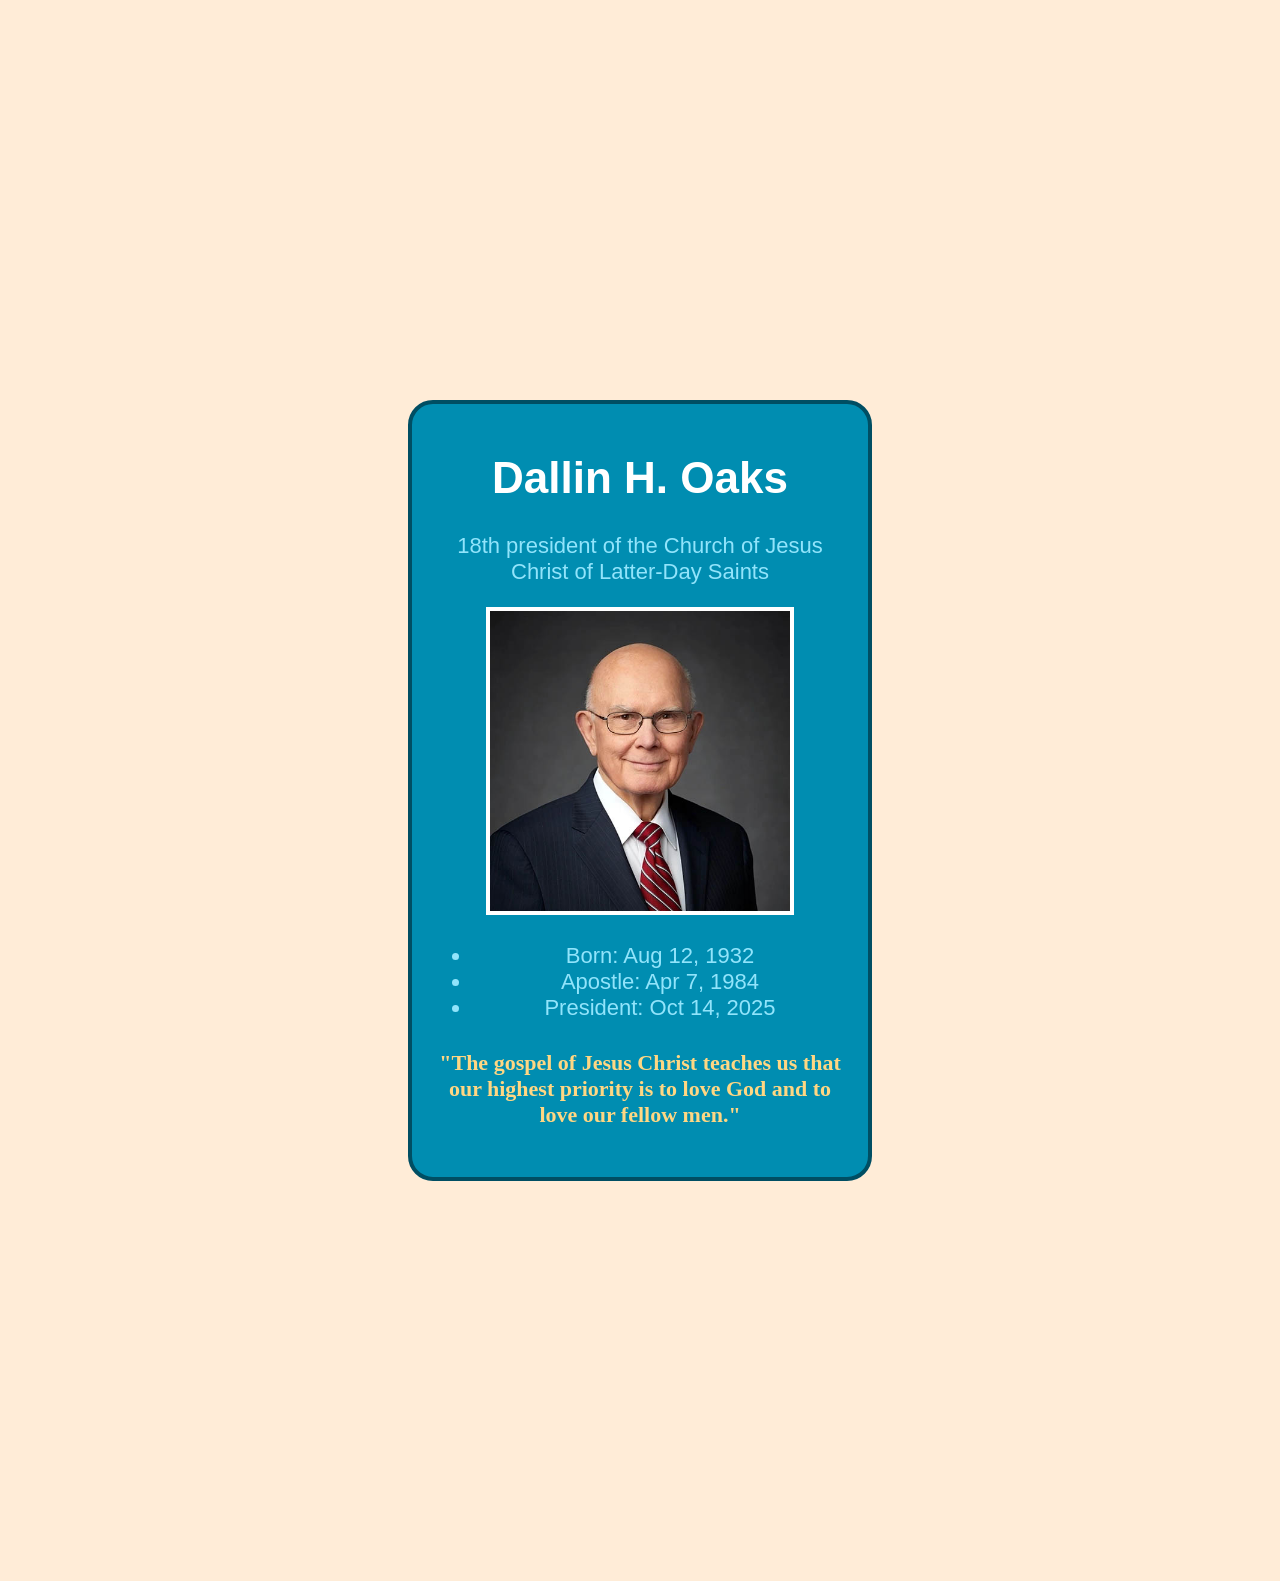
<file: ice/prophets_cards/dallin_oaks.html>
<!DOCTYPE html>
<html lang="en">
<head>
    <meta charset="UTF-8">
    <meta name="viewport" content="width=device-width, initial-scale=1.0">
    <title>Prophets Card</title>
    <link rel="stylesheet" href="styles/css.css">
</head>
<body>
    <main>
        <h1>Dallin H. Oaks</h1>
        <p>18th president of the Church of Jesus<br>Christ of Latter-Day Saints</p>
        <img src="images_oaks/dallin_oaks.jpg" alt="Dallin H. Oaks" width="300">
        <ul>
            <li>Born: Aug 12, 1932</li>
            <li>Apostle: Apr 7, 1984</li>
            <li>President: Oct 14, 2025</li>
        </ul>
        <h4>"The gospel of Jesus Christ teaches us that our highest priority is to love God
             and to love our fellow men."</h4>
    </main>
</body>
</html>
</file>
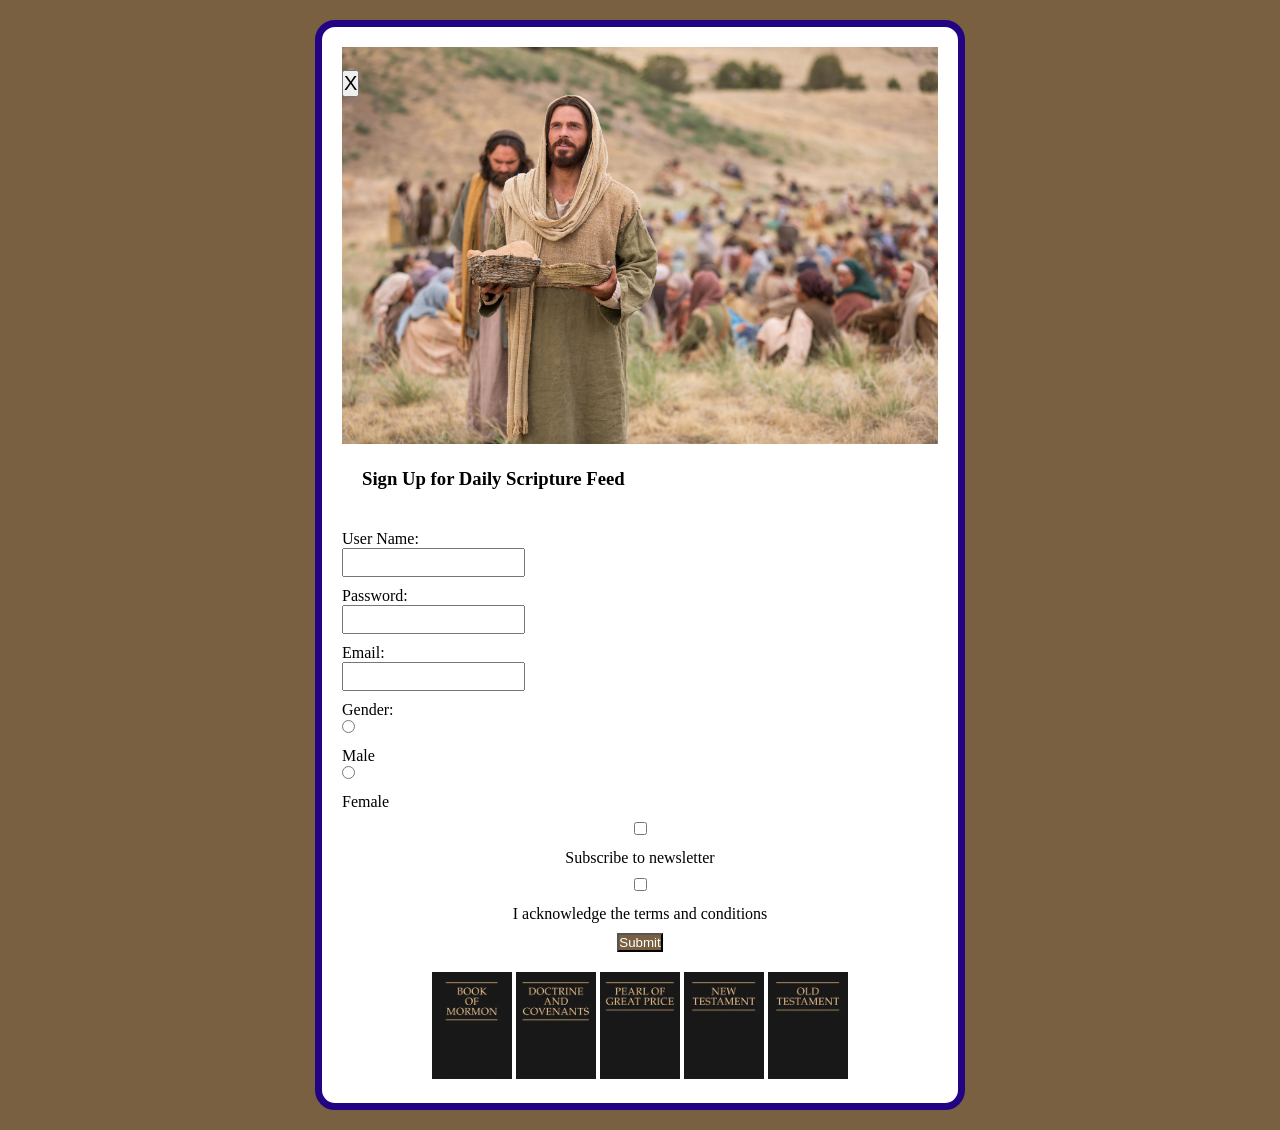
<file: ice/signup/signup.html>
<!DOCTYPE html>
<html lang="en">

<head>
    <meta charset="UTF-8">
    <meta name="viewport" content="width=device-width, initial-scale=1.0">
    <title>Daily Feed Sign Up</title>

    <style>
        * {
            margin: 0;
            padding: 0;
            box-sizing: border-box;
        }

        body {
            background: rgb(120, 96, 64);
            font-family: "times new roman", serif;
        }
        form input {
            padding: 5px;
        }
        #formContainer {
            background: white;
            padding: 20px;
            border-radius: 20px;
            width: 650px;
            height: auto;
            margin: 20px auto;
            border: 7px solid #210384;
        }

        #closeBtn {
            position: absolute;
            top: 70px;
            font-size: 20px;
            cursor: pointer;

        }

        label {
            display: block;
            margin-top: 10px;
        }
         

        button[type="submit"] {
            background-color: rgb(120, 96, 64);
            color: white;
            cursor: pointer;

        }

        button[type="submit"]:hover {
            background-color: rgb(100, 80, 50);
        }
        section {
            margin-top: 10px;
            align-content: center;
            text-align: center;
        }
        .topimgcontainer img{
            width: 100%;
            height: auto;
        }
        h3 {
            align-items: center;
            display: flex;
            text-align: center;
            margin-bottom: 20px;
            padding: 20px;
        }
        #myform {
            padding: 20px;
            text-align: center;
            display: flex;
            flex-direction: column;
            align-items: center;
        }
        footer {
            text-align: center;
            margin-top: 20px;
        }
    </style>




</head>

<body>
    <div id="formContainer">
        <div class="topimgcontainer">
            <img src="images/jesus_feeds_5000.jpeg" alt="Top Image">
        </div>
        <h3>Sign Up for Daily Scripture Feed</h3>
        <form id="myForm">
            <button type="button" id="closeBtn">X</button>
            <label for="username">User Name:</label>
            <input type="text" id="username" name="username" required>

            <label for="password">Password:</label>
            <input type="password" id="password" name="password" required>

            <label for="email">Email:</label>
            <input type="email" id="email" name="email" required>

            <label>Gender:</label>
            <div>
                <input type="radio" id="male" name="gender" value="male" required>
                <label for="male">Male</label>
                <input type="radio" id="female" name="gender" value="female" required>
                <label for="female">Female</label>
            </div>

            <section>
                <input type="checkbox" id="newsletter" name="newsletter">
                <label for="newsletter">Subscribe to newsletter</label>
            </section>

            <section>
                <input type="checkbox" id="conditions" name="conditions" required>
                <label for="conditions">I acknowledge the terms and conditions</label>
            </section>

            <section>
                <button type="submit">Submit</button>
            </section>

            <footer>
            <img src="images/book_of_mormon.webp" alt="Book of Mormon" width="80px"> <img src="images/doctrine_and_covenants.webp" alt="Doctrine and Covenants" width="80px"> <img src="images/pearl_of_great_price.webp" alt="Pearl of Great Price" width="80px"> <img src="images/new_testament.webp" alt="New Testament" width="80px"> <img src="images/old_testament.webp" alt="Old Testament" width="80px">
            </footer>
        </form>
    </div>

    <div id="output"></div>

    <script>
        // Here is some Javascript to start looking forward to wdd131
        document.getElementById("closeBtn").addEventListener("click", function () {
            document.getElementById("formContainer").style.display = "none";
         });
        const form = document.getElementById('myForm');
        const output = document.getElementById('output');

        form.addEventListener('submit', function (event) {
            event.preventDefault(); // Stop form from actually submitting

            const formData = new FormData(form);
            const entries = [];

            for (const [key, value] of formData.entries()) {
                if (key == "password") {
                    entries.push(`<strong>${key}</strong>: ${value} (you should probably encrypt the password)`);
                } else {
                    entries.push(`<strong>${key}</strong>: ${value}`);
                }
            }

            output.innerHTML = `
            <br>  
            <h3>Here is the data that would be sent to the server:</h3>
            <ul>
                ${entries.map(item => `<li>${item}</li>`).join('')}
            </ul>
            `;
                });
    </script>

</body>

</html>
</file>
<file: wwr/styles/styles.css>
#content{
    max-width: 1000px;
    margin: 0 auto;
    font-size: 22px;
}
nav {
    display: flex;
    justify-content: space-around;
}
nav a{
 color: #DCAB6B;
 text-align: center;
 text-decoration: none;
 padding: 35px;
}
nav a:hover{
    color: #FFFFB3;
}
#hero {
    display: grid;
    grid-template-columns: 1fr 3fr 1fr;
    margin-top: -100px; 
}
#hero-msg {
    grid-column: 2/3;
    grid-row: 1/2;
    margin-top: 100px;
}
#hero-box {
    grid-column: 1/4;
    grid-row: 1/3;
    z-index: -1;
}
#hero-msg h2 {
    color: #FFFFB3;
}
#hero-img {
    width: 100%;
}
#hero-msg h1, #hero-msg h4{
    text-align: center;
}
.button-box{
    text-align: center;
}
main section{
    text-align: center;
}
#logo-link{ 
    padding-top: 5px;
    justify-self: center;
    align-self: center;
}
#background {
    height: 725px;
    background-color:  #b3fffb;
    grid-column: 1/11;
    grid-row: 4/9;
}
body{color: #6E0D25;
    background-color: #b3fffb;
    padding: 0;
    margin: 0;
}
.rivers-card, .camping-card, .rapid-card { 
    margin: 200px 0;
}
.camping-card{
    grid-column: 5/7;
    grid-row: 2/3;
}
.rapids-card{
    grid-column: 8/10;
    grid-row: 2/3;
}
.rivers-card{
    grid-column: 2/4;
    grid-row: 2/3;
}
header{ 
    display: grid;
    grid-template-columns: 150px auto;
    background-color: #6E0D25;
}
.home-title{ 
    color: white;
    font-family: var(--heading-font);
    font-size: 2em;
    margin-top: 10px;
}

h2{ 
     color: #6E0D25;
    margin: 0;
}
.card-img{
    border: 10px solid #bd8b4a;
    transition: transform .5s;
    box-shadow: 5px 5px 10px #746738;
}
.card-img:hover {
    opacity: .6;
    transform: scale(1.1);
}
.card-img, .mountains {
    width: 100%;
}
.mountains{
    width: 100%;
    grid-column: 2/7;
    grid-row: 5/8;
    box-shadow: 5px 5px 10px #746738;
}
main section img{
    box-sizing: border-box;

}
.book, .join{  
     color: #6E0D25;
     background-color: #DCAB6B;
     text-decoration: none;
     font-size: 18px;
     padding: 15px 30px;
     margin-top: 50px;
     border-radius: 5px;
}
.book:hover, .join:hover{ 
    color: #DCAB6B;
    background-color: #6E0D25;
}
.msg h2{ color: #DCAB6B;
font-family: var(--paragragh-font);
}
.msg p{ color: #DCAB6B;
    font-size: .8em;
    padding-bottom: 15px;
}
.msg{
    background-color:#6E0D25;
    line-height: 1.5em;
    padding: 35px;
    grid-column: 6/10;
    grid-row: 6/7;
    box-shadow: 5px 5px 10px #746738;
}
footer{ color: #DCAB6B;
    background-color: #6E0D25;
    padding: 25px 50px;
    margin-top: 200px;
    display: flex;
    justify-content: space-around;
    align-items: center;
}
footer .social img{ padding-top: 15px;
}
footer p{
    font-size: 1.2em;
}
footer p a:hover{
    text-decoration: underline;
}
footer a{ color: #DCAB6B;
    text-decoration: none;

}
footer a:hover{ color: #6E0D25;

}
.icon{
    width: 80px;
    padding-top: 10px;
}
.logo{
    width: 80px;
}
@media screen and (max-width: 900px) {
    #hero, .home-grid {
        display: block;
        height: auto;
    }
    nav, footer {
        flex-direction: column;
    }
    nav a {
        display: block;
        padding: 15px;
    }
    #hero {
        margin-top: 0;
    }
    #hero-msg {
        margin-top: 0;
    }
    #hero-msg h4 {
        display: none;
    }
    #hero-msg h1 {
        color: #6f7364;
    }
    .home-title {
        font-size: 25px;
    }
    .rivers-card, .camping-card, .rapids-card { 
        margin: 50px auto;
        width: 60%;
    }
    #background {
        display: none;
    }
    .mountains, .msg {
        width: 80%;
        display: block;
        margin: 0 auto;
    }
    footer {
        margin-top: 25px;
    }
}
</file>
<file: ice/halloween/styles/hallowstyles.css>
/* Add your CSS here to style your halloween page */
nav {
  text-align: center;
  margin-bottom: 20px;
  width: 7%;
  margin-left: auto;
  margin-right: auto;
  height: 20px;
}
h1 {
  text-align: center;
  font-size: 3em;
  margin-bottom: 20px;
}
p {
  text-align: center;
  font-size: 1.2em;
  margin-bottom: 20px;
  border: 2px solid rgb(91, 7, 94);
  border-radius: 8px;
  padding: 10px;
  background-color: #fd86f5;
  width: 70%;
  margin-left: auto;
  margin-right: auto;
}
main {
    text-align: center;
    background-color: #ffe281;
    padding: 20px;
}
img {
    border: 7px solid rgb(216, 112, 0);
    border-radius: 8px;
    max-width: 50%;
    height: auto;
}
body {
  margin: 0;
  height: 100%;
  font-family: times new roman, times, serif;
  background-color: #ffe281;
}

.container {
  text-align: center;
}

.header {
  padding: 20px 0;
}

.content-box {
  background-color: white;
  margin: 30px auto;
  width: 90%;
  max-width: 900px;
  padding: 40px;
  box-shadow: 5px 5px 0px black;
  min-height: 400px;
}
</file>
<file: portal_page/styles/portal.css>
header {
  background-color: #f8f8f8;
  padding: 20px;
  text-align: center;
  color: #4e0505;
}

nav ul {
  display: flex;
  gap: 40px;
  list-style-type: none;
  padding: 20px;
  margin: 20px;
  background-color: #c97878;
  color: #4e0505;
}

nav ul li a:hover {
  color: #4e0505;
}
main{
  display: flex;
  text-align: center;
  gap: 100px;
  padding: 30px;
  background-color: #c96868;
  color: #4e0505;
}

p {
  font-size: 1.2em;
  color: #4e0505;
  background-color: #c96868;
  padding: 10px;
  text-align: center;
}

img {
  max-width: 100%;
  height: auto;
  display: block;
  margin: 0 auto;
  border-radius: 8px;
  border: 4px solid #dd5252;
  align-self: center;
  }
</file>
<file: ice/favorite_devo/styles/styles.css>
body {
  margin: 0;
  height: 100%;
  font-family: Arial, sans-serif;
  background: linear-gradient(to bottom, #d3d3d3, #001f3f);
  background-repeat: no-repeat; /* Just in case */
  background-attachment: fixed;
}

.container {
  text-align: center;
}

.header {
  padding: 20px 0;
}

.header-image {
  background-image: url('../images/icenter.png'); /* Replace with your image */
  background-repeat: no-repeat;
  background-position: center;
  height: 150px;
  display: flex;
  flex-direction: column;
  justify-content: center;
  color: white;

}

.header-image h1 {
  margin: 0;
  line-height: 0.9;
    font-size: 3.5em;
  font-weight: bold;
  text-shadow: 2px 2px 4px rgba(0, 0, 0, 0.7);
  background: #00000055;
}

.content-box {
  background-color: white;
  margin: 30px auto;
  width: 90%;
  max-width: 900px;
  padding: 40px;
  box-shadow: 5px 5px 0px black;
  min-height: 400px;
}
table {
  border: 1px solid black;
  grid-row: align center;
  width: 100%;
  border-collapse: collapse;
  margin-top: 20px;
  height: 100%;
}
</file>
<file: ice/positioning/positionstyles.css>
/* CSS - Name: "positionstyles.css" */
/* Activity 1 styles */
.content1 {
  display: grid;
  grid-template-columns: 1fr 1fr;
  justify-items: center;
  gap: 20px;
  /* This is the parent of the activity 1 boxes. */

}
.red1 { 
  width: 100%; 
  height: 100px; 
  background-color: red; 
  grid-column: 1/3;
} 
.green1 {
  width: 200px; 
  height: 200px; 
  background-color: green; 

} 
.yellow1 {
  width: 200px; 
  height: 200px; 
  background-color: gold; 
} 
.blue1 {
  width: 100%; 
  height: 100px; 
  background-color: blue; 
  grid-column: 1/3;
} 
/* Activity 2 styles */ 
.content2 {
  grid-template-columns: 50px 50px 50px 50px 50px;
  display: grid;
  /* This is the parent of the activity 2 boxes. */
}
.red2 {
  width: 100px; 
  height: 100px; 
  background-color: red; 
  grid-row: 1/3;
  grid-column: 1/3;
} 
.green2 { 
  width: 100px; 
  height: 100px; 
  background-color: green; 
  grid-row: 2/4;
  grid-column: 2/4;
} 
.yellow2 {
  width: 100px; 
  height: 100px; 
  background-color: gold;
  grid-row: 3/5;
  grid-column: 3/5; 
} 
.blue2 {
  width: 100px; 
  height: 100px; 
  background-color: blue; 
  grid-row: 4/6;
  grid-column: 4/6;
} 
/* Activity 3 styles */ 
.content3 {
  display: grid;
  grid-template-columns: 1fr 50px 1fr;
  /* This is the parent of the activity 3 boxes. */
}
.red3 {
  width: 100%; 
  height: 75px; 
  background-color: red; 
  grid-column: 1/4;
} 
.green3 {
  width: 100%; 
  height: 200px; 
  background-color: green;
  grid-row: 2/4;
  grid-column: 1/1;
} 
.yellow3 {
  width: 100%; 
  height: 200px; 
  background-color: gold; 
  grid-row: 2/4;
  grid-column: 3/3;
} 
.blue3 {
  width: 100%;
  height: 75px; 
  background-color: blue; 
  grid-column: 1/4;
} 
/* Activity 4 styles */ 
.content4 {
  display: grid;
  /* This is the parent of the activity 4 boxes. */
  height: 400px;
  grid-template-columns: 1fr 1fr;
}
.red4 {
  width: 100%; 
  height: 100%; 
  background-color: red; 
  grid-column: 1/1;
  grid-row: 1/4;
} 
.green4 {
  width: 100%; 
  height: 100%; 
  background-color: green; 
} 
.yellow4 {
  width: 100%; 
  height: 100%; 
  background-color: gold; 
} 
.blue4 {
  width: 100%; 
  height: 100%;  
  background-color: blue; 
} 
/* Activity 5 styles */ 
.content5 {
  /* This is the parent of the activity 5 boxes. */
  
  height: 400px;
}
.red5 { 
  width: 100%; 
  height: 100px; 
  background-color: red; 
} 
.green5 { 
  width: 200px; 
  height: 200px; 
  background-color: green; 
  float: left;
  margin: 0 25px 25px 0;
} 
.yellow5 {
  width: 100%; 
  height: 100%; 
  background-color: gold; 
} 
.blue5 {
  width: 100%; 
  height: 100px; 
  background-color: blue; 
} 
/* Activity 6 styles */ 
.content6 {
  display: grid;
  grid-template-columns: 1fr 1fr 1fr 1fr 1fr;
  height: 500px;
  width: 500px;
  /* This is the parent of the activity 6 boxes. */
}
.red6 {
  width: 100%; 
  height: 70%; 
  background-color: red; 
  grid-column: 1/4;
  grid-row: 1/4;
} 
.green6 {
  width: 100%; 
  height: 100%;  
  background-color: green; 
  grid-column: 1/3;
  grid-row: 4/6;
  z-index: 10;
} 
.yellow6 {
  width: 100%; 
  height: 100%; 
  background-color: gold; 
  justify-self: end;
  align-self: flex-end;
  grid-column: 4/6;
  grid-row: 3/6;
  z-index: 10;
} 
.blue6 {
  width: 100%; 
  height: 100%; 
  background-color: blue; 
  justify-self: center;
  align-self: center;
  grid-column: 2/5;
  grid-row: 2/5;
} 


/* Do not make any changes below here */
.activity {
  width: 70%; 
  margin: 20px auto; 
  font-family: Arial, sans-serif; 
  border: 1px solid black; 
  padding: 10px; 
  clear:both; 
  overflow: auto;
} 

.hint {
  border: 1px solid grey;
  background: #e0e0e0;
  padding: .5em;
  position: relative;
  margin: 1em 0;
}
.hint h3 {
  margin: 0;
}
.hint:hover {
  background: #d0d0d0;
}
.hint > div {
  display: none;
}

.hint input[type=checkbox] {
  position: absolute;
  width: 100%;
  height: 100%;
  opacity: 0;
  z-index: 1;
  cursor: pointer;
}

.hint input[type=checkbox]:checked ~ div {
  display: block;
}

.hint i {
  position: absolute;
  transform: translate(-6px, 0);
  margin-top: 16px;
  right: 10px;
  top: -3px;
}
.hint i:before, .hint i:after {
  content: "";
  position: absolute;
  background-color: black;
  width: 3px;
  height: 9px;
}
.hint i:before {
  transform: translate(2px, 0) rotate(45deg);
}
.hint i:after {
  transform: translate(-2px, 0) rotate(-45deg);
}

.hint input[type=checkbox]:checked ~ i:before {
  transform: translate(-2px, 0) rotate(45deg);
}
.hint input[type=checkbox]:checked ~ i:after {
  transform: translate(2px, 0) rotate(-45deg);
}
.hint a {
  position: relative;
  z-index: 1;
}
</file>
<file: ice/prophets_cards/styles/css.css>
h1{
color: white;
font-family: helvetica, sans-serif;
}
body{
    background-color: #ffecd7;
}
main{
    border: 4px solid #004e63;
    color: #008db1;
    border-radius: 25px;
    max-width: 200;
    margin: 400px;
    font-size: 22px;
    text-align: center;
    padding: 20px;
    background-color: #008db1;
}
p{
    color: #91e4fb;
    font-family: helvetica, sans-serif;
}
li{
    color: #91e4fb;
    font-family: helvetica, sans-serif;
}
h4{
    color: #ffd783;
    font-family: 'Brush Script MT', cursive;
}
img{
    border: 4px solid white;
}
</file>
